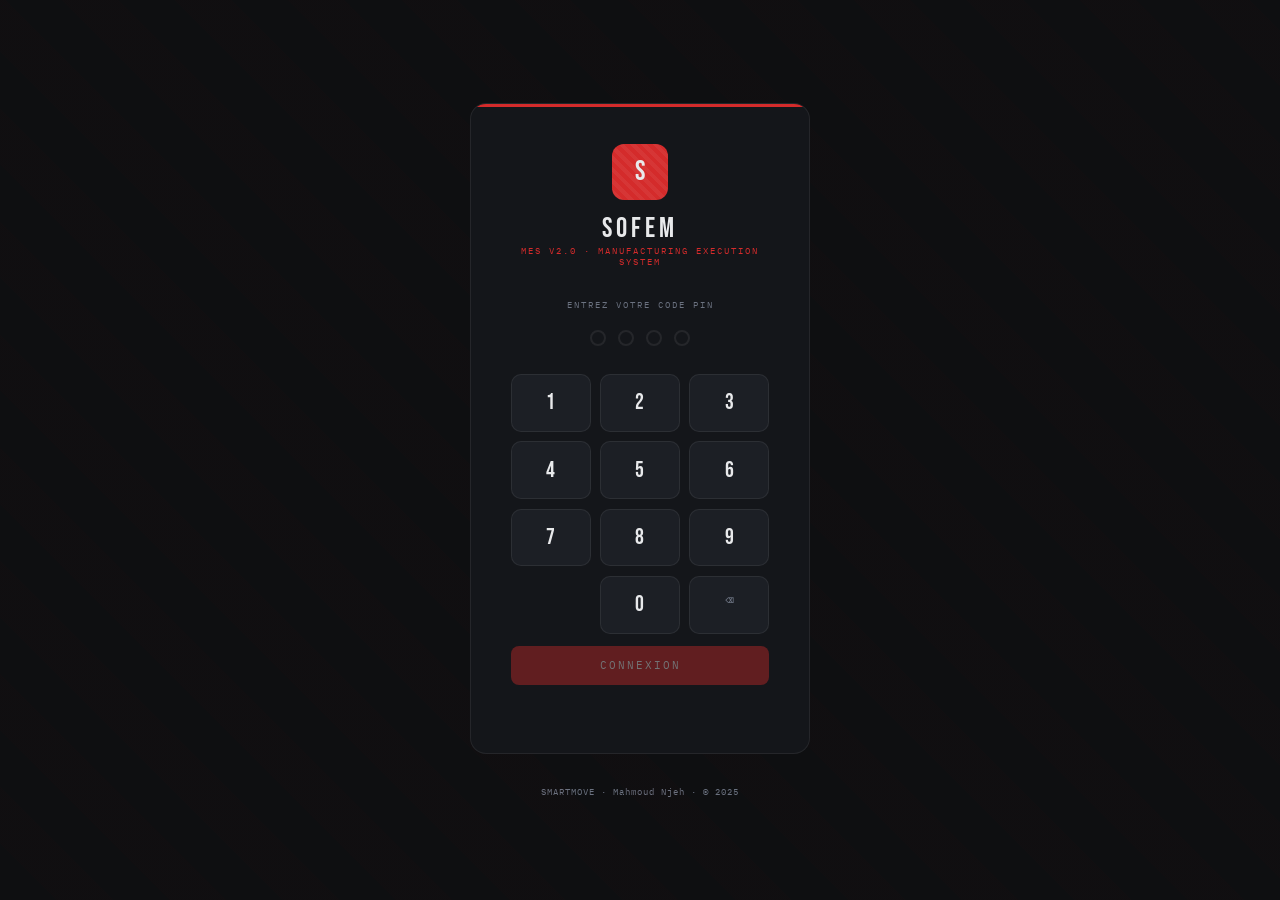
<file: frontend/index.html>
<!DOCTYPE html>
<html lang="fr">
<head>
<meta charset="UTF-8">
<meta name="viewport" content="width=device-width, initial-scale=1.0">
<title>SOFEM MES — Connexion</title>
<link href="https://fonts.googleapis.com/css2?family=Bebas+Neue&family=IBM+Plex+Mono:wght@400;600&family=IBM+Plex+Sans:wght@300;400;500;600&display=swap" rel="stylesheet">
<style>
:root{--red:#D42B2B;--bg:#0E0F11;--bg2:#14161A;--bg3:#1C1F25;--border:rgba(255,255,255,0.07);--text:#E8E9EB;--muted:#6B7280;--green:#22C55E}
*{margin:0;padding:0;box-sizing:border-box}
body{background:var(--bg);color:var(--text);font-family:'IBM Plex Sans',sans-serif;min-height:100vh;display:flex;align-items:center;justify-content:center;flex-direction:column;gap:2rem}
body::before{content:'';position:fixed;inset:0;background:repeating-linear-gradient(45deg,transparent,transparent 40px,rgba(212,43,43,0.015) 40px,rgba(212,43,43,0.015) 80px);pointer-events:none}

.card{background:var(--bg2);border:1px solid var(--border);border-radius:16px;padding:2.5rem;width:340px;position:relative;overflow:hidden}
.card::before{content:'';position:absolute;top:0;left:0;right:0;height:3px;background:var(--red)}

.logo{text-align:center;margin-bottom:2rem}
.logo-icon{width:56px;height:56px;background:var(--red);border-radius:12px;margin:0 auto 0.75rem;display:flex;align-items:center;justify-content:center;font-family:'Bebas Neue',sans-serif;font-size:28px;position:relative;overflow:hidden}
.logo-icon::before{content:'';position:absolute;inset:0;background:repeating-linear-gradient(45deg,transparent,transparent 4px,rgba(255,255,255,0.05) 4px,rgba(255,255,255,0.05) 8px)}
.logo-name{font-family:'Bebas Neue',sans-serif;font-size:28px;letter-spacing:4px}
.logo-sub{font-size:9px;letter-spacing:2px;color:var(--red);font-family:'IBM Plex Mono',monospace;text-transform:uppercase}

.pin-label{font-family:'IBM Plex Mono',monospace;font-size:9px;letter-spacing:2px;color:var(--muted);text-transform:uppercase;text-align:center;margin-bottom:1.25rem}

.pin-dots{display:flex;justify-content:center;gap:0.75rem;margin-bottom:1.75rem}
.pin-dot{width:16px;height:16px;border-radius:50%;border:2px solid var(--border);background:transparent;transition:all .2s}
.pin-dot.filled{background:var(--red);border-color:var(--red);transform:scale(1.1)}

.numpad{display:grid;grid-template-columns:repeat(3,1fr);gap:0.6rem}
.key{background:var(--bg3);border:1px solid var(--border);border-radius:10px;padding:0.9rem;font-family:'Bebas Neue',sans-serif;font-size:22px;color:var(--text);cursor:pointer;text-align:center;transition:all .15s;user-select:none}
.key:hover{background:rgba(212,43,43,0.15);border-color:var(--red);color:#fff}
.key:active{transform:scale(0.94)}
.key.del{font-family:'IBM Plex Mono',monospace;font-size:14px;color:var(--muted)}
.key.del:hover{color:var(--red)}
.key.empty{background:transparent;border:none;cursor:default}
.key.empty:hover{background:transparent;border:none}

.btn-login{width:100%;background:var(--red);color:#fff;border:none;padding:0.8rem;font-family:'IBM Plex Mono',monospace;font-size:11px;letter-spacing:2px;text-transform:uppercase;cursor:pointer;border-radius:8px;margin-top:0.75rem;transition:all .15s;opacity:0.4}
.btn-login.ready{opacity:1}
.btn-login.ready:hover{background:#A01F1F}

.error{text-align:center;color:#F87171;font-family:'IBM Plex Mono',monospace;font-size:10px;letter-spacing:1px;margin-top:0.75rem;min-height:16px;animation:shake .3s ease}
@keyframes shake{0%,100%{transform:translateX(0)}25%{transform:translateX(-6px)}75%{transform:translateX(6px)}}

.footer-txt{font-family:'IBM Plex Mono',monospace;font-size:9px;color:var(--muted);letter-spacing:1px}
</style>
</head>
<body>

<div class="card">
  <div class="logo">
    <div class="logo-icon">S</div>
    <div class="logo-name">SOFEM</div>
    <div class="logo-sub">MES v2.0 · Manufacturing Execution System</div>
  </div>

  <div class="pin-label">Entrez votre code PIN</div>

  <div class="pin-dots" id="pin-dots">
    <div class="pin-dot" id="d0"></div>
    <div class="pin-dot" id="d1"></div>
    <div class="pin-dot" id="d2"></div>
    <div class="pin-dot" id="d3"></div>
  </div>

  <div class="numpad">
    <div class="key" onclick="pressKey('1')">1</div>
    <div class="key" onclick="pressKey('2')">2</div>
    <div class="key" onclick="pressKey('3')">3</div>
    <div class="key" onclick="pressKey('4')">4</div>
    <div class="key" onclick="pressKey('5')">5</div>
    <div class="key" onclick="pressKey('6')">6</div>
    <div class="key" onclick="pressKey('7')">7</div>
    <div class="key" onclick="pressKey('8')">8</div>
    <div class="key" onclick="pressKey('9')">9</div>
    <div class="key empty"></div>
    <div class="key" onclick="pressKey('0')">0</div>
    <div class="key del" onclick="deleteKey()">⌫</div>
  </div>

  <button class="btn-login" id="btn-login" onclick="doLogin()">CONNEXION</button>
  <div class="error" id="error-msg"></div>
</div>

<div class="footer-txt">SMARTMOVE · Mahmoud Njeh · © 2025</div>

<script>
const API = window.location.origin;
let pin = '';

function pressKey(k) {
  if (pin.length >= 4) return;
  pin += k;
  updateDots();
  if (pin.length === 4) {
    document.getElementById('btn-login').classList.add('ready');
    setTimeout(doLogin, 300); // auto-submit on 4 digits
  }
}

function deleteKey() {
  pin = pin.slice(0, -1);
  updateDots();
  document.getElementById('btn-login').classList.remove('ready');
  document.getElementById('error-msg').textContent = '';
}

function updateDots() {
  for (let i = 0; i < 4; i++) {
    const d = document.getElementById(`d${i}`);
    d.classList.toggle('filled', i < pin.length);
  }
}

async function doLogin() {
  if (pin.length !== 4) return;
  const btn = document.getElementById('btn-login');
  const err = document.getElementById('error-msg');
  btn.textContent = '...';
  try {
    const r = await fetch(`${API}/api/auth/login`, {
      method: 'POST',
      headers: {'Content-Type': 'application/json'},
      body: JSON.stringify({pin})
    });
    const data = await r.json();
    if (!r.ok) throw new Error(data.detail || 'PIN incorrect');

    // Save token and user info
    localStorage.setItem('token', data.token);
    localStorage.setItem('role', data.role);
    localStorage.setItem('nom', data.nom);
    localStorage.setItem('prenom', data.prenom);
    localStorage.setItem('operateur_id', data.operateur_id || '');

    // Small delay to ensure localStorage is written before redirect
    await new Promise(r => setTimeout(r, 100));

    // Redirect based on role
    if (data.role === 'ADMIN' || data.role === 'MANAGER') {
      window.location.replace('/admin');
    } else {
      window.location.replace('/operator');
    }
  } catch(e) {
    err.textContent = e.message;
    pin = '';
    updateDots();
    btn.textContent = 'CONNEXION';
    btn.classList.remove('ready');
    // shake animation reset
    err.style.animation = 'none';
    setTimeout(() => err.style.animation = '', 10);
  }
}

// Keyboard support
document.addEventListener('keydown', e => {
  if (e.key >= '0' && e.key <= '9') pressKey(e.key);
  if (e.key === 'Backspace') deleteKey();
  if (e.key === 'Enter' && pin.length === 4) doLogin();
});
</script>
</body>
</html>
</file>
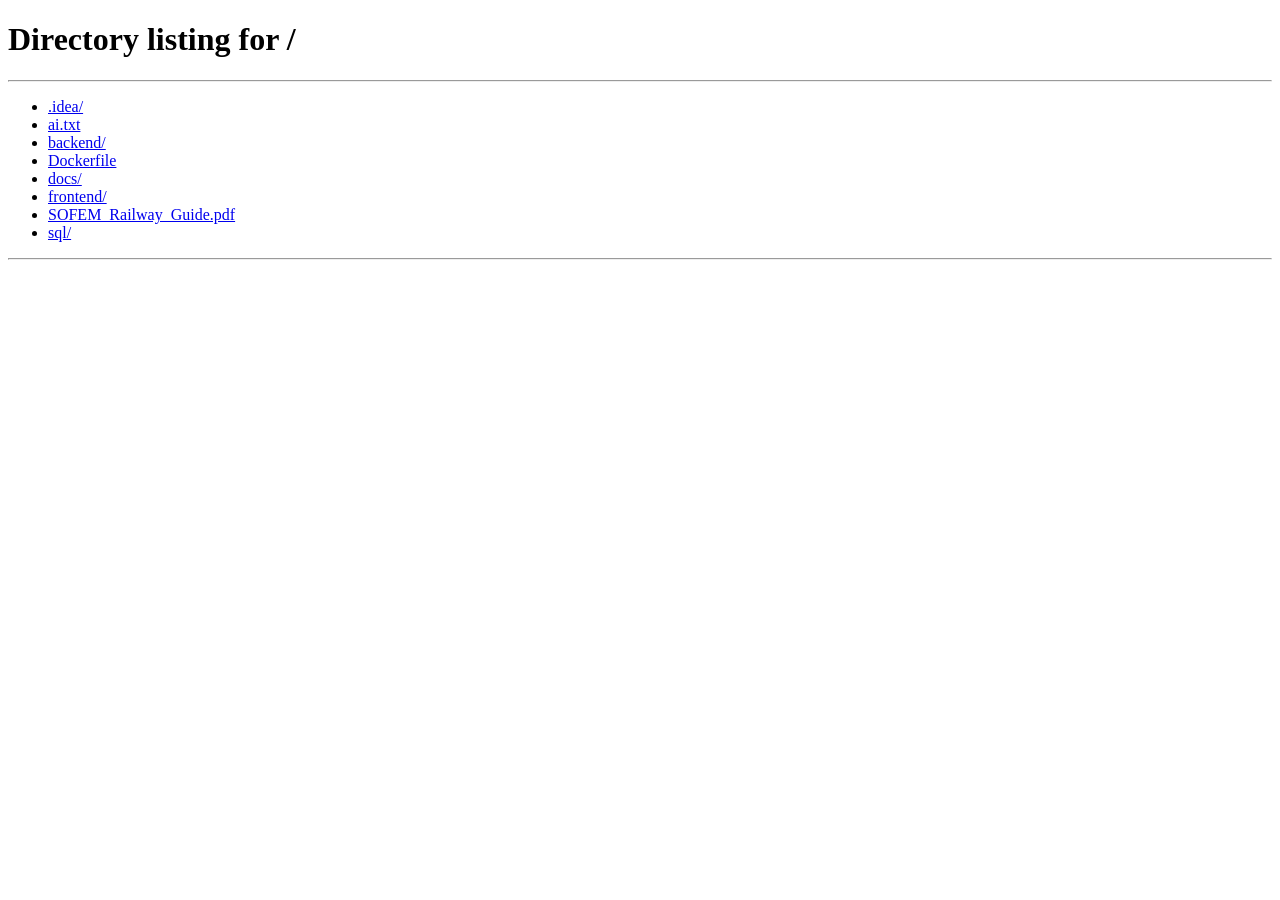
<file: frontend/operator/index.html>
<!DOCTYPE html>
<html lang="fr">
<head>
<meta charset="UTF-8">
<meta name="viewport" content="width=device-width, initial-scale=1.0">
<title>SOFEM MES — Opérateur</title>
<link href="https://fonts.googleapis.com/css2?family=Bebas+Neue&family=IBM+Plex+Mono:wght@400;600&family=IBM+Plex+Sans:wght@300;400;500;600&display=swap" rel="stylesheet">
<style>
:root{--red:#D42B2B;--red-d:#A01F1F;--red-g:rgba(212,43,43,0.15);--bg:#0E0F11;--bg2:#14161A;--bg3:#1C1F25;--border:rgba(255,255,255,0.07);--text:#E8E9EB;--muted:#6B7280;--accent:#F5A623;--green:#22C55E;--blue:#3B82F6}
*{margin:0;padding:0;box-sizing:border-box}
body{background:var(--bg);color:var(--text);font-family:'IBM Plex Sans',sans-serif;min-height:100vh;display:flex;flex-direction:column}
.topbar{background:var(--bg2);border-bottom:1px solid var(--border);padding:0 1.5rem;display:flex;align-items:center;justify-content:space-between;height:56px;position:sticky;top:0;z-index:100}
.brand{display:flex;align-items:center;gap:.75rem}
.brand-logo{background:transparent!important;width:32px;height:32px;background:var(--red);border-radius:6px;display:flex;align-items:center;justify-content:center;font-family:'Bebas Neue',sans-serif;font-size:17px;overflow:hidden;position:relative;flex-shrink:0}
.brand-logo::before{content:'';position:absolute;inset:0;background:repeating-linear-gradient(45deg,transparent,transparent 4px,rgba(255,255,255,0.05) 4px,rgba(255,255,255,0.05) 8px)}
.brand-name{font-family:'Bebas Neue',sans-serif;font-size:18px;letter-spacing:3px}
.op-badge{background:rgba(34,197,94,0.15);border:1px solid var(--green);color:var(--green);font-family:'IBM Plex Mono',monospace;font-size:9px;letter-spacing:1px;padding:3px 8px;border-radius:4px}
.topbar-r{display:flex;align-items:center;gap:1rem}
.user-chip{display:flex;align-items:center;gap:.5rem}
.user-av{width:28px;height:28px;border-radius:50%;background:var(--red-g);border:1px solid var(--red);display:flex;align-items:center;justify-content:center;font-size:10px;font-weight:600;color:var(--red)}
.user-nm{font-family:'IBM Plex Mono',monospace;font-size:10px;color:var(--muted)}
.btn-logout{background:transparent;border:1px solid var(--border);color:var(--muted);font-family:'IBM Plex Mono',monospace;font-size:9px;padding:3px 9px;border-radius:4px;cursor:pointer;transition:all .15s}
.btn-logout:hover{border-color:var(--red);color:var(--red)}
.clock{font-family:'IBM Plex Mono',monospace;font-size:9px;color:var(--muted)}
.main{flex:1;padding:1.5rem;max-width:900px;margin:0 auto;width:100%}
.ph{margin-bottom:1.5rem}
.ph-title{font-family:'Bebas Neue',sans-serif;font-size:28px;letter-spacing:3px}
.ph-title span{color:var(--red)}
.ph-sub{font-size:10px;color:var(--muted);font-family:'IBM Plex Mono',monospace;margin-top:2px}
.kpi-grid{display:grid;grid-template-columns:repeat(4,1fr);gap:.8rem;margin-bottom:1.5rem}
.kpi{background:var(--bg2);border:1px solid var(--border);border-radius:8px;padding:.9rem;position:relative;overflow:hidden;text-align:center}
.kpi::before{content:'';position:absolute;top:0;left:0;right:0;height:2px;background:var(--red)}
.kpi.g::before{background:var(--green)}.kpi.a::before{background:var(--accent)}.kpi.b::before{background:var(--blue)}
.kpi-lbl{font-family:'IBM Plex Mono',monospace;font-size:8px;letter-spacing:1px;color:var(--muted);text-transform:uppercase;margin-bottom:.3rem}
.kpi-val{font-family:'Bebas Neue',sans-serif;font-size:36px;line-height:1;color:#fff}
.kpi-val.r{color:var(--red)}.kpi-val.g{color:var(--green)}.kpi-val.a{color:var(--accent)}.kpi-val.b{color:var(--blue)}
.sec{background:var(--bg2);border:1px solid var(--border);border-radius:8px;margin-bottom:1.25rem}
.sec-h{padding:.8rem 1.25rem;border-bottom:1px solid var(--border);display:flex;align-items:center;justify-content:space-between}
.sec-title{font-family:'IBM Plex Mono',monospace;font-size:10px;letter-spacing:2px;text-transform:uppercase}
.sec-title .ac{color:var(--red)}
/* OF Cards */
.of-cards{display:flex;flex-direction:column;gap:0}
.of-card{padding:1.1rem 1.25rem;border-bottom:1px solid var(--border);transition:background .15s}
.of-card:last-child{border-bottom:none}
.of-card:hover{background:rgba(255,255,255,.02)}
.of-card-top{display:flex;align-items:center;justify-content:space-between;margin-bottom:.75rem;gap:.5rem;flex-wrap:wrap}
.of-num{font-family:'IBM Plex Mono',monospace;font-size:13px;color:var(--red);font-weight:600}
.of-prod{font-size:14px;font-weight:500;flex:1;margin:0 .5rem}
.of-qty{font-family:'IBM Plex Mono',monospace;font-size:10px;color:var(--muted)}
.badge{display:inline-block;padding:2px 6px;border-radius:3px;font-size:8px;font-family:'IBM Plex Mono',monospace;letter-spacing:1px;font-weight:600;text-transform:uppercase}
.b-urgent{background:rgba(212,43,43,.2);color:#F87171}.b-high{background:rgba(245,166,35,.2);color:var(--accent)}.b-normal{background:rgba(59,130,246,.2);color:#60A5FA}.b-low{background:rgba(107,114,128,.2);color:var(--muted)}.b-completed{background:rgba(34,197,94,.15);color:var(--green)}.b-inprogress{background:var(--red-g);color:#F87171}.b-draft{background:rgba(107,114,128,.15);color:var(--muted)}
/* Stage steps */
.stages{display:flex;align-items:center;gap:0;width:100%}
.stage-step{flex:1;position:relative}
.stage-step::after{content:'';position:absolute;right:0;top:50%;transform:translateY(-50%);width:1px;height:60%;background:var(--border)}
.stage-step:last-child::after{display:none}
.stage-btn{width:100%;padding:.6rem .3rem;display:flex;flex-direction:column;align-items:center;gap:3px;border:none;background:transparent;cursor:pointer;transition:background .15s;border-radius:4px}
.stage-btn:hover:not(:disabled){background:rgba(255,255,255,.04)}
.stage-btn:disabled{cursor:default}
.stage-icon{width:32px;height:32px;border-radius:50%;display:flex;align-items:center;justify-content:center;font-size:12px;border:2px solid transparent;margin:0 auto;transition:all .2s}
.stage-icon.done{background:rgba(34,197,94,.15);border-color:var(--green);color:var(--green)}
.stage-icon.active{background:var(--red-g);border-color:var(--red);color:var(--red);animation:ring 1.5s infinite}
.stage-icon.pending{background:var(--bg3);border-color:var(--border);color:var(--muted)}
@keyframes ring{0%,100%{box-shadow:0 0 0 0 rgba(212,43,43,.4)}50%{box-shadow:0 0 0 5px rgba(212,43,43,0)}}
.stage-lbl{font-family:'IBM Plex Mono',monospace;font-size:7px;color:var(--muted);text-align:center;letter-spacing:.5px}
.stage-action{font-size:7px;color:var(--red);font-family:'IBM Plex Mono',monospace;margin-top:1px}
.deadline{display:flex;align-items:center;gap:.5rem;margin-top:.6rem;font-family:'IBM Plex Mono',monospace;font-size:10px;color:var(--muted)}
/* Materials read-only */
.mat-row{display:flex;align-items:center;padding:.65rem 1.25rem;border-bottom:1px solid var(--border);gap:.75rem}
.mat-row:last-child{border-bottom:none}
.bar-w{flex:1;height:3px;background:var(--bg3);border-radius:2px;overflow:hidden;min-width:50px}
.bar-f{height:100%;border-radius:2px}
.bar-f.d{background:var(--red)}.bar-f.w{background:var(--accent)}.bar-f.ok{background:var(--green)}
.loading{display:flex;align-items:center;justify-content:center;padding:2rem;color:var(--muted);font-family:'IBM Plex Mono',monospace;font-size:10px;letter-spacing:2px}
.spin{width:14px;height:14px;border:2px solid var(--border);border-top-color:var(--red);border-radius:50%;animation:spin .7s linear infinite;margin-right:.6rem}
@keyframes spin{to{transform:rotate(360deg)}}
.empty{text-align:center;padding:2rem;color:var(--muted);font-family:'IBM Plex Mono',monospace;font-size:10px}
.toast{position:fixed;bottom:1.5rem;right:1.5rem;background:var(--bg2);border:1px solid var(--border);border-radius:6px;padding:.6rem 1rem;font-family:'IBM Plex Mono',monospace;font-size:10px;letter-spacing:1px;z-index:9999;transform:translateY(16px);opacity:0;transition:all .25s}
.toast.show{transform:translateY(0);opacity:1}
.toast.ok{border-color:var(--green);color:var(--green)}.toast.err{border-color:var(--red);color:#F87171}
.footer{background:var(--bg2);border-top:1px solid var(--border);padding:.5rem 1.5rem;font-family:'IBM Plex Mono',monospace;font-size:8px;color:var(--muted);text-align:center}
.tabs{display:flex;gap:0;border-bottom:1px solid var(--border)}
.tab{padding:.65rem 1.25rem;font-family:'IBM Plex Mono',monospace;font-size:9px;letter-spacing:1px;text-transform:uppercase;color:var(--muted);cursor:pointer;border-bottom:2px solid transparent;transition:all .15s}
.tab:hover{color:var(--text)}
.tab.active{color:#fff;border-bottom-color:var(--red)}
.tab-content{display:none}.tab-content.active{display:block}
@media(max-width:600px){.kpi-grid{grid-template-columns:repeat(2,1fr)}.stages{flex-wrap:nowrap;overflow-x:auto}.main{padding:1rem}}
</style>
</head>
<body>

<header class="topbar">
  <div class="brand">
    <div class="brand-logo"><img src="[data-uri]" style="width:28px;height:28px;object-fit:contain;" alt="SOFEM"></div>
    <div class="brand-name">SOFEM</div>
    <span class="op-badge">OPÉRATEUR</span>
  </div>
  <div class="topbar-r">
    <div class="user-chip">
      <div class="user-av" id="user-av">—</div>
      <div class="user-nm" id="user-nm">—</div>
    </div>
    <div class="clock" id="clock">—</div>
    <button class="btn-logout" onclick="logout()">QUITTER</button>
  </div>
</header>

<main class="main">
  <div class="ph">
    <div class="ph-title">MES <span>TÂCHES</span></div>
    <div class="ph-sub" id="op-sub">// CHARGEMENT...</div>
  </div>

  <!-- KPIs -->
  <div class="kpi-grid">
    <div class="kpi"><div class="kpi-lbl">OFs Actifs</div><div class="kpi-val r" id="k-actifs">—</div></div>
    <div class="kpi g"><div class="kpi-lbl">Terminés</div><div class="kpi-val g" id="k-done">—</div></div>
    <div class="kpi a"><div class="kpi-lbl">Étapes en cours</div><div class="kpi-val a" id="k-etapes">—</div></div>
    <div class="kpi b"><div class="kpi-lbl">Performance</div><div class="kpi-val b" id="k-perf">—</div></div>
  </div>

  <!-- OFs Tabs -->
  <div class="sec">
    <div class="tabs">
      <div class="tab active" onclick="switchTab(this,'tab-active')">EN COURS</div>
      <div class="tab" onclick="switchTab(this,'tab-all')">TOUS MES OFs</div>
      <div class="tab" onclick="switchTab(this,'tab-stock')">STOCK</div>
      <div class="tab" onclick="switchTab(this,'tab-da');loadMyDA()">📝 DEMANDES ACHAT</div>
    </div>

    <!-- Active OFs -->
    <div class="tab-content active" id="tab-active">
      <div class="of-cards" id="active-ofs">
        <div class="loading"><div class="spin"></div>CHARGEMENT...</div>
      </div>
    </div>

    <!-- All OFs -->
    <div class="tab-content" id="tab-all">
      <div class="of-cards" id="all-ofs">
        <div class="loading"><div class="spin"></div>CHARGEMENT...</div>
      </div>
    </div>

    <!-- Stock (read only) -->
    <div class="tab-content" id="tab-stock">
      <div id="stock-list">
        <div class="loading"><div class="spin"></div>CHARGEMENT...</div>
      </div>
    </div>

    <!-- Demandes Achat -->
    <div class="tab-content" id="tab-da">
      <div style="padding:1rem 1.25rem;border-bottom:1px solid var(--border);display:flex;justify-content:space-between;align-items:center">
        <div style="font-family:'IBM Plex Mono',monospace;font-size:10px;color:var(--muted)">MES DEMANDES D'ACHAT</div>
        <button class="btn btn-sm" onclick="showDAForm()">+ Nouvelle Demande</button>
      </div>
      <div id="da-form" style="display:none;padding:1rem 1.25rem;border-bottom:1px solid var(--border);background:var(--bg3)">
        <div style="display:grid;grid-template-columns:2fr 1fr 1fr;gap:.5rem;margin-bottom:.5rem">
          <input type="text" id="op-da-desc" placeholder="Description du besoin *"
            style="background:var(--bg2);border:1px solid var(--border);border-radius:4px;padding:.5rem;color:var(--text);font-size:12px;outline:none">
          <input type="number" id="op-da-qte" value="1" min="0.01" step="0.01"
            style="background:var(--bg2);border:1px solid var(--border);border-radius:4px;padding:.5rem;color:var(--text);font-size:12px;outline:none">
          <input type="text" id="op-da-unite" value="pcs"
            style="background:var(--bg2);border:1px solid var(--border);border-radius:4px;padding:.5rem;color:var(--text);font-size:12px;outline:none">
        </div>
        <div style="display:flex;gap:.5rem">
          <select id="op-da-urgence" style="background:var(--bg2);border:1px solid var(--border);border-radius:4px;padding:.5rem;color:var(--text);font-size:12px;flex:1">
            <option value="NORMAL">Normal</option><option value="URGENT">URGENT</option>
          </select>
          <button class="btn btn-sm" onclick="submitDA()">Envoyer</button>
          <button class="btn btn-ghost btn-sm" onclick="$('da-form').style.display='none'">Annuler</button>
        </div>
      </div>
      <div id="op-da-list"><div class="loading"><div class="spin"></div>CHARGEMENT...</div></div>
    </div>
  </div>
</main>

<footer class="footer">SOFEM MES v3.0 · SMARTMOVE · © 2025</footer>
<div class="toast" id="toast"></div>

<script>
'use strict';
const API        = window.location.origin;
const token      = localStorage.getItem('token');
const nom        = localStorage.getItem('nom');
const prenom     = localStorage.getItem('prenom');
const operateur_id = parseInt(localStorage.getItem('operateur_id') || '0');

if (!token) window.location.href = '/';

const $ = id => document.getElementById(id);
const toast = (msg, type='ok') => {
  const t=$('toast'); t.textContent=msg; t.className=`toast ${type} show`;
  setTimeout(()=>t.classList.remove('show'), 3000);
};

const STAGES = ['AutoCAD','Découpage','Pliage','Soudage','Ponçage'];

async function api(path, opts={}) {
  const currentToken = localStorage.getItem('token');
  if (!currentToken) { logout(); return null; }
  const r = await fetch(API+path, {
    headers: {'Content-Type':'application/json','Authorization':`Bearer ${currentToken}`},
    ...opts
  });
  const data = await r.json();
  if (r.status === 401) { logout(); return null; }
  if (!r.ok) throw new Error(data.detail || JSON.stringify(data));
  return data;
}

// Init
const initials = (prenom[0]||'') + (nom[0]||'');
$('user-av').textContent = initials;
$('user-nm').textContent = `${prenom} ${nom}`;
$('op-sub').textContent  = `// OPÉRATEUR · ${prenom.toUpperCase()} ${nom.toUpperCase()}`;

function tick(){ $('clock').textContent = new Date().toLocaleString('fr-FR',{hour:'2-digit',minute:'2-digit',second:'2-digit'}); }
tick(); setInterval(tick, 1000);

function logout(){ localStorage.clear(); window.location.href='/'; }

function pBadge(p){const m={URGENT:'b-urgent',HIGH:'b-high',NORMAL:'b-normal',LOW:'b-low'};const l={URGENT:'URGENT',HIGH:'HAUTE',NORMAL:'NORMAL',LOW:'BASSE'};return`<span class="badge ${m[p]||'b-normal'}">${l[p]||p}`;}
function sBadge(s){const m={IN_PROGRESS:'b-inprogress',COMPLETED:'b-completed',DRAFT:'b-draft',APPROVED:'b-approved'};const l={IN_PROGRESS:'En Cours',COMPLETED:'Terminé',DRAFT:'Brouillon',APPROVED:'Approuvé'};return`<span class="badge ${m[s]||'b-draft'}">${l[s]||s}</span>`;}

function renderOFCard(of, showActions=true) {
  const deadline = of.date_echeance;
  const diff = deadline ? (new Date(deadline) - new Date()) / 86400000 : 99;
  const dc = diff < 0 ? 'color:var(--red)' : diff < 3 ? 'color:var(--accent)' : 'color:var(--muted)';

  const stages = STAGES.map(s => {
    const e = (of.etapes||[]).find(x => x.etape === s);
    const st = e ? e.statut : 'PENDING';
    const cls = st==='COMPLETED' ? 'done' : st==='IN_PROGRESS' ? 'active' : 'pending';
    const icon = st==='COMPLETED' ? '✓' : st==='IN_PROGRESS' ? '⬛' : '○';
    const canAdvance = showActions && (st==='PENDING'||st==='IN_PROGRESS') && of.statut!=='COMPLETED';
    const nextSt = {PENDING:'IN_PROGRESS',IN_PROGRESS:'COMPLETED'}[st];
    const actionLbl = st==='PENDING' ? 'DÉMARRER' : st==='IN_PROGRESS' ? 'TERMINER' : '';

    return `<div class="stage-step">
      <button class="stage-btn" ${!canAdvance?'disabled':''} onclick="${canAdvance?`advEtape(${of.id},'${s}','${st}')`:''}" title="${s}">
        <div class="stage-icon ${cls}">${icon}</div>
        <div class="stage-lbl">${s}</div>
        ${canAdvance&&actionLbl?`<div class="stage-action">${actionLbl}</div>`:''}
      </button>
    </div>`;
  }).join('');

  return `<div class="of-card">
    <div class="of-card-top">
      <span class="of-num">${of.numero}</span>
      <span class="of-prod">${of.produit_nom}</span>
      <span class="of-qty">Qté: ${of.quantite}</span>
      ${pBadge(of.priorite)}
      ${sBadge(of.statut)}
    </div>
    <div class="stages">${stages}</div>
    <div class="deadline">
      <span>Atelier: ${of.atelier||'—'}</span>
      <span>·</span>
      <span style="${dc}">Échéance: ${deadline||'—'}</span>
    </div>
  </div>`;
}

async function loadData() {
  try {
    // Dashboard stats
    const dash = await api(`/api/dashboard/operator/${operateur_id}`);
    if(dash) {
      $('k-actifs').textContent  = dash.mes_ofs_actifs;
      $('k-done').textContent    = dash.ofs_termines;
      $('k-etapes').textContent  = dash.etapes_en_cours;
      $('k-perf').textContent    = dash.performance + '%';
    }

    // All OFs assigned to me (backend already filters by operateur_id from token)
    const allOFs = await api('/api/of');
    if (!allOFs) return;

    // Active = IN_PROGRESS + APPROVED (ready to start)
    const active = allOFs.filter(o => ['IN_PROGRESS','APPROVED'].includes(o.statut));
    $('active-ofs').innerHTML = active.length === 0
      ? '<div class="empty">✓ Aucun ordre en cours ou approuvé</div>'
      : active.map(of => renderOFCard(of, true)).join('');

    // All my OFs (all statuses)
    $('all-ofs').innerHTML = allOFs.length === 0
      ? '<div class="empty">Aucun ordre assigné</div>'
      : allOFs.map(of => renderOFCard(of, ['IN_PROGRESS','APPROVED'].includes(of.statut))).join('');

    // Stock (read only)
    const mats = await api('/api/materiaux');
    if (!mats) return;
    $('stock-list').innerHTML = mats.length === 0
      ? '<div class="empty">Aucun matériau</div>'
      : mats.map(m => {
          const pct = Math.min(100, Math.round(m.pct_stock||0));
          const cls = pct < 50 ? 'd' : pct < 90 ? 'w' : 'ok';
          return `<div class="mat-row">
            <div style="flex:1">
              <div style="font-size:12px;font-weight:500">${m.nom}</div>
              <div style="font-size:9px;font-family:'IBM Plex Mono',monospace;color:var(--muted)">${m.code} · ${m.stock_actuel} / ${m.stock_minimum} ${m.unite}</div>
            </div>
            <div class="bar-w"><div class="bar-f ${cls}" style="width:${pct}%"></div></div>
            <div style="font-family:'IBM Plex Mono',monospace;font-size:9px;width:30px;text-align:right;color:var(--${cls==='d'?'red':cls==='w'?'accent':'green'})">${pct<100?pct+'%':'OK'}</div>
          </div>`;
        }).join('');

  } catch(e) { toast('Erreur: '+e.message, 'err'); }
}

async function advEtape(ofId, etape, current) {
  const next = {PENDING:'IN_PROGRESS', IN_PROGRESS:'COMPLETED'}[current];
  if (!next) return;
  try {
    await api(`/api/of/${ofId}/etape/${encodeURIComponent(etape)}`, {
      method: 'PUT',
      body: JSON.stringify({statut: next, operateur_id: operateur_id || null})
    });
    toast(`${etape} → ${next} ✓`);
    loadData();
  } catch(e) { toast(e.message, 'err'); }
}

function switchTab(btn, tabId) {
  document.querySelectorAll('.tab').forEach(t => t.classList.remove('active'));
  document.querySelectorAll('.tab-content').forEach(t => t.classList.remove('active'));
  btn.classList.add('active');
  $(tabId).classList.add('active');
}

loadData();
// Auto-refresh every 3 seconds
setInterval(loadData, 3000);

// ── DEMANDES ACHAT (Operator) ─────────────────────────────
function showDAForm(){ $('da-form').style.display='block'; }

async function loadMyDA(){
  try{
    const das = await api('/api/achats/da');
    if(!das){$('op-da-list').innerHTML='<div class="empty">Erreur chargement</div>';return;}
    const myDas = das.filter(d => d.demandeur_id === operateur_id || true); // show all for now
    $('op-da-list').innerHTML = myDas.length===0
      ? '<div class="empty">Aucune demande d\'achat</div>'
      : myDas.map(da=>{
          const sc = da.statut==='APPROVED'?'color:var(--green)':da.statut==='REJECTED'?'color:var(--red)':da.statut==='ORDERED'?'color:var(--blue)':'color:var(--muted)';
          return `<div style="padding:.8rem 1.25rem;border-bottom:1px solid var(--border);display:flex;align-items:center;gap:.75rem">
            <div style="flex:1">
              <div style="font-size:12px;font-weight:500">${da.description}</div>
              <div style="font-size:9px;font-family:'IBM Plex Mono',monospace;color:var(--muted)">${da.da_numero} · ${da.quantite} ${da.unite} · ${da.urgence}</div>
            </div>
            <span style="font-family:'IBM Plex Mono',monospace;font-size:10px;font-weight:600;${sc}">${da.statut}</span>
          </div>`;
        }).join('');
  }catch(e){ $('op-da-list').innerHTML=`<div class="empty">Erreur: ${e.message}</div>`; }
}

async function submitDA(){
  const desc=$('op-da-desc').value;
  if(!desc){toast('Description requise','err');return;}
  try{
    await api('/api/achats/da',{method:'POST',body:JSON.stringify({
      description:desc,
      quantite:parseFloat($('op-da-qte').value||1),
      unite:$('op-da-unite').value||'pcs',
      urgence:$('op-da-urgence').value,
      demandeur_id:operateur_id||null
    })});
    toast('Demande envoyée au manager ✓');
    $('da-form').style.display='none';
    $('op-da-desc').value='';
    loadMyDA();
  }catch(e){toast(e.message,'err');}
}
</script>
</body>
</html>
</file>
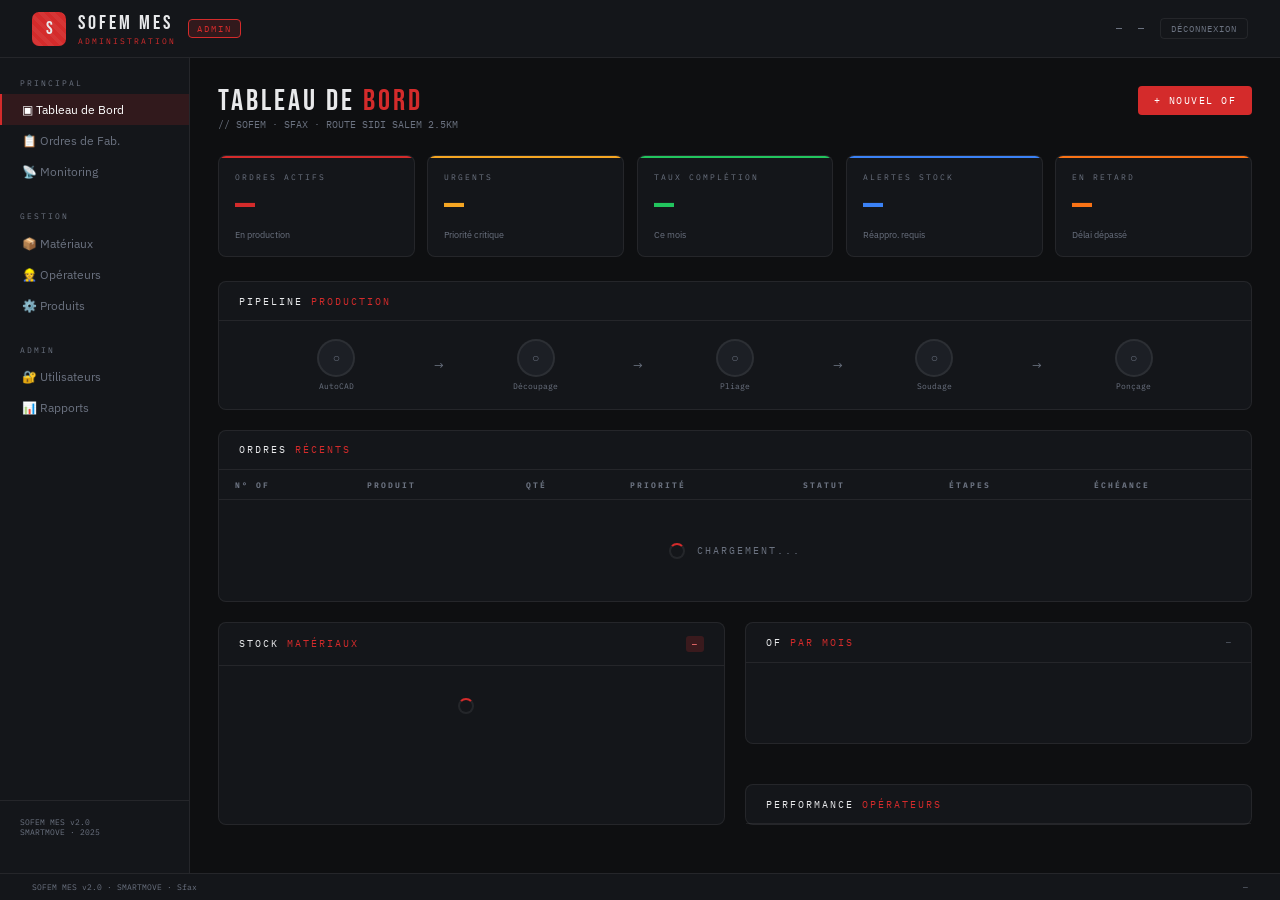
<file: frontend/admin/admin_index.html>
<!DOCTYPE html>
<html lang="fr">
<head>
<meta charset="UTF-8">
<meta name="viewport" content="width=device-width, initial-scale=1.0">
<title>SOFEM MES — Admin</title>
<link href="https://fonts.googleapis.com/css2?family=Bebas+Neue&family=IBM+Plex+Mono:wght@400;600&family=IBM+Plex+Sans:wght@300;400;500;600&display=swap" rel="stylesheet">
<style>
:root{--red:#D42B2B;--red-d:#A01F1F;--red-g:rgba(212,43,43,0.15);--bg:#0E0F11;--bg2:#14161A;--bg3:#1C1F25;--border:rgba(255,255,255,0.07);--text:#E8E9EB;--muted:#6B7280;--accent:#F5A623;--green:#22C55E;--blue:#3B82F6}
*{margin:0;padding:0;box-sizing:border-box}
body{background:var(--bg);color:var(--text);font-family:'IBM Plex Sans',sans-serif;min-height:100vh;display:flex;flex-direction:column}
.topbar{background:var(--bg2);border-bottom:1px solid var(--border);padding:0 2rem;display:flex;align-items:center;justify-content:space-between;height:58px;position:sticky;top:0;z-index:200}
.brand{display:flex;align-items:center;gap:.75rem}
.brand-logo{width:34px;height:34px;background:var(--red);border-radius:7px;display:flex;align-items:center;justify-content:center;font-family:'Bebas Neue',sans-serif;font-size:18px;overflow:hidden;position:relative;flex-shrink:0}
.brand-logo::before{content:'';position:absolute;inset:0;background:repeating-linear-gradient(45deg,transparent,transparent 4px,rgba(255,255,255,0.05) 4px,rgba(255,255,255,0.05) 8px)}
.brand-name{font-family:'Bebas Neue',sans-serif;font-size:20px;letter-spacing:3px}
.brand-sub{font-size:8px;letter-spacing:2px;color:var(--red);font-family:'IBM Plex Mono',monospace;text-transform:uppercase;margin-top:1px}
.role-badge{background:var(--red-g);border:1px solid var(--red);color:var(--red);font-family:'IBM Plex Mono',monospace;font-size:9px;letter-spacing:2px;padding:3px 8px;border-radius:4px;text-transform:uppercase}
.topbar-r{display:flex;align-items:center;gap:1rem}
.user-info{font-family:'IBM Plex Mono',monospace;font-size:10px;color:var(--muted)}
.btn-logout{background:transparent;border:1px solid var(--border);color:var(--muted);font-family:'IBM Plex Mono',monospace;font-size:9px;letter-spacing:1px;padding:4px 10px;border-radius:4px;cursor:pointer;text-transform:uppercase;transition:all .15s}
.btn-logout:hover{border-color:var(--red);color:var(--red)}
.clock{font-family:'IBM Plex Mono',monospace;font-size:10px;color:var(--muted)}
.layout{display:flex;flex:1}
.sidebar{width:190px;background:var(--bg2);border-right:1px solid var(--border);padding:1.25rem 0;flex-shrink:0;display:flex;flex-direction:column}
.nav-group{margin-bottom:1.5rem}
.nav-lbl{font-family:'IBM Plex Mono',monospace;font-size:8px;letter-spacing:2px;color:var(--muted);text-transform:uppercase;padding:0 1.25rem;margin-bottom:.4rem}
.nav-item{display:flex;align-items:center;gap:8px;padding:.5rem 1.25rem;cursor:pointer;font-size:12px;color:var(--muted);border-left:2px solid transparent;transition:all .15s}
.nav-item:hover{color:var(--text);background:rgba(255,255,255,.02)}
.nav-item.active{color:#fff;background:var(--red-g);border-left-color:var(--red)}
.sidebar-footer{margin-top:auto;padding:1rem 1.25rem;border-top:1px solid var(--border);font-family:'IBM Plex Mono',monospace;font-size:8px;color:var(--muted)}
.main{flex:1;padding:1.75rem;overflow-y:auto}
.page{display:none}.page.active{display:block;animation:fadeUp .2s ease}
@keyframes fadeUp{from{opacity:0;transform:translateY(6px)}to{opacity:1;transform:translateY(0)}}
.ph{display:flex;align-items:flex-start;justify-content:space-between;margin-bottom:1.5rem;gap:1rem}
.ph-title{font-family:'Bebas Neue',sans-serif;font-size:30px;letter-spacing:3px;line-height:1}
.ph-title span{color:var(--red)}
.ph-sub{font-size:10px;color:var(--muted);margin-top:2px;font-family:'IBM Plex Mono',monospace}
.ph-actions{display:flex;gap:.5rem;flex-shrink:0}
.btn{background:var(--red);color:#fff;border:none;padding:.5rem 1rem;font-family:'IBM Plex Mono',monospace;font-size:10px;letter-spacing:1.5px;text-transform:uppercase;cursor:pointer;border-radius:4px;transition:background .15s;white-space:nowrap}
.btn:hover{background:var(--red-d)}
.btn-ghost{background:transparent;border:1px solid var(--border);color:var(--muted)}
.btn-ghost:hover{border-color:var(--red);color:#fff;background:var(--red-g)}
.btn-green{background:#15803d}.btn-green:hover{background:#166534}
.btn-sm{padding:.28rem .65rem;font-size:9px}
.kpi-grid{display:grid;grid-template-columns:repeat(5,1fr);gap:.8rem;margin-bottom:1.5rem}
.kpi{background:var(--bg2);border:1px solid var(--border);border-radius:8px;padding:1rem;position:relative;overflow:hidden}
.kpi::before{content:'';position:absolute;top:0;left:0;right:0;height:2px;background:var(--red)}
.kpi.g::before{background:var(--green)}.kpi.a::before{background:var(--accent)}.kpi.b::before{background:var(--blue)}.kpi.o::before{background:#F97316}
.kpi-lbl{font-family:'IBM Plex Mono',monospace;font-size:8px;letter-spacing:2px;color:var(--muted);text-transform:uppercase;margin-bottom:.3rem}
.kpi-val{font-family:'Bebas Neue',sans-serif;font-size:40px;line-height:1;color:#fff}
.kpi-val.r{color:var(--red)}.kpi-val.g{color:var(--green)}.kpi-val.a{color:var(--accent)}.kpi-val.b{color:var(--blue)}.kpi-val.o{color:#F97316}
.kpi-det{font-size:9px;color:var(--muted);margin-top:2px}
.sec{background:var(--bg2);border:1px solid var(--border);border-radius:8px;margin-bottom:1.25rem}
.sec-h{padding:.8rem 1.25rem;border-bottom:1px solid var(--border);display:flex;align-items:center;justify-content:space-between}
.sec-title{font-family:'IBM Plex Mono',monospace;font-size:10px;letter-spacing:2px;text-transform:uppercase}
.sec-title .ac{color:var(--red)}
.pipeline{display:flex;align-items:center;padding:1.1rem}
.stage{flex:1;text-align:center;position:relative}
.stage::after{content:'→';position:absolute;right:-8px;top:36%;color:var(--muted);font-size:12px}
.stage:last-child::after{display:none}
.sb{width:38px;height:38px;border-radius:50%;margin:0 auto 4px;display:flex;align-items:center;justify-content:center;font-size:12px;border:2px solid transparent}
.sb.done{background:rgba(34,197,94,.15);border-color:var(--green);color:var(--green)}
.sb.active{background:var(--red-g);border-color:var(--red);color:var(--red);animation:ring 1.5s infinite}
.sb.pending{background:var(--bg3);border-color:var(--border);color:var(--muted)}
@keyframes ring{0%,100%{box-shadow:0 0 0 0 rgba(212,43,43,.4)}50%{box-shadow:0 0 0 5px rgba(212,43,43,0)}}
.stage-name{font-size:8px;font-family:'IBM Plex Mono',monospace;color:var(--muted)}
.tw{overflow-x:auto}
table{width:100%;border-collapse:collapse;font-size:12px}
thead th{padding:.6rem 1rem;text-align:left;font-family:'IBM Plex Mono',monospace;font-size:8px;letter-spacing:2px;text-transform:uppercase;color:var(--muted);border-bottom:1px solid var(--border);white-space:nowrap}
tbody tr{border-bottom:1px solid var(--border);transition:background .1s}
tbody tr:hover{background:rgba(255,255,255,.02)}
tbody tr:last-child{border-bottom:none}
td{padding:.65rem 1rem;vertical-align:middle}
.of-num{font-family:'IBM Plex Mono',monospace;font-size:10px;color:var(--red)}
.badge{display:inline-block;padding:2px 6px;border-radius:3px;font-size:8px;font-family:'IBM Plex Mono',monospace;letter-spacing:1px;font-weight:600;text-transform:uppercase;white-space:nowrap}
.b-urgent{background:rgba(212,43,43,.2);color:#F87171}
.b-high{background:rgba(245,166,35,.2);color:var(--accent)}
.b-normal{background:rgba(59,130,246,.2);color:#60A5FA}
.b-low{background:rgba(107,114,128,.2);color:var(--muted)}
.b-completed{background:rgba(34,197,94,.15);color:var(--green)}
.b-inprogress{background:var(--red-g);color:#F87171}
.b-draft{background:rgba(107,114,128,.15);color:var(--muted)}
.b-approved{background:rgba(59,130,246,.15);color:#93C5FD}
.b-admin{background:rgba(212,43,43,.2);color:#F87171}
.b-manager{background:rgba(59,130,246,.2);color:#60A5FA}
.b-operator{background:rgba(34,197,94,.15);color:var(--green)}
.sdots{display:flex;gap:3px;align-items:center}
.sd{width:8px;height:8px;border-radius:2px}
.sd.done{background:var(--green)}.sd.in_progress{background:var(--red);animation:blink 1s infinite}.sd.pending{background:var(--bg3);border:1px solid var(--border)}
@keyframes blink{0%,100%{opacity:1}50%{opacity:.35}}
.fbar{display:flex;gap:.4rem;padding:.6rem 1.25rem;border-bottom:1px solid var(--border);flex-wrap:wrap}
.fbtn{font-family:'IBM Plex Mono',monospace;font-size:8px;letter-spacing:1px;text-transform:uppercase;padding:3px 8px;border-radius:3px;border:1px solid var(--border);background:transparent;color:var(--muted);cursor:pointer;transition:all .15s}
.fbtn:hover,.fbtn.active{border-color:var(--red);color:#fff;background:var(--red-g)}
.grid2{display:grid;grid-template-columns:1fr 1fr;gap:1.25rem}
.mat-item{display:flex;align-items:center;padding:.7rem 1.25rem;border-bottom:1px solid var(--border);gap:.75rem}
.mat-item:last-child{border-bottom:none}
.mat-name{font-size:12px;font-weight:500}
.mat-ref{font-size:8px;font-family:'IBM Plex Mono',monospace;color:var(--muted);margin-top:1px}
.bar-w{flex:1;height:4px;background:var(--bg3);border-radius:2px;overflow:hidden;min-width:50px}
.bar-f{height:100%;border-radius:2px;transition:width .6s}
.bar-f.d{background:var(--red)}.bar-f.w{background:var(--accent)}.bar-f.ok{background:var(--green)}
.bar-pct{font-family:'IBM Plex Mono',monospace;font-size:9px;width:34px;text-align:right;flex-shrink:0}
.bar-pct.d{color:var(--red)}.bar-pct.w{color:var(--accent)}.bar-pct.ok{color:var(--green)}
.op-item{display:flex;align-items:center;gap:.75rem;padding:.75rem 1.25rem;border-bottom:1px solid var(--border)}
.op-item:last-child{border-bottom:none}
.op-av{width:32px;height:32px;border-radius:50%;background:var(--red-g);border:1px solid var(--red);display:flex;align-items:center;justify-content:center;font-size:11px;font-weight:600;color:var(--red);flex-shrink:0}
.op-score{font-family:'Bebas Neue',sans-serif;font-size:22px;margin-left:auto}
.chart{display:flex;align-items:flex-end;gap:3px;padding:1rem 1.25rem;height:80px}
.bc{flex:1;display:flex;flex-direction:column;align-items:center;gap:3px;height:100%;justify-content:flex-end}
.bf{width:100%;border-radius:2px 2px 0 0;background:var(--red);opacity:.55;transition:height .8s}
.bf.cur{opacity:1}
.bl{font-family:'IBM Plex Mono',monospace;font-size:7px;color:var(--muted)}
.ms{display:inline-flex;align-items:center;gap:3px;padding:2px 6px;border-radius:3px;font-size:8px;font-family:'IBM Plex Mono',monospace;cursor:pointer;transition:all .15s}
.ms.done{background:rgba(34,197,94,.15);color:var(--green)}
.ms.in_progress{background:var(--red-g);color:var(--red);animation:blink 1s infinite}
.ms.pending{background:var(--bg3);color:var(--muted);border:1px solid var(--border)}
.ms:hover{filter:brightness(1.3)}
.overlay{display:none;position:fixed;inset:0;background:rgba(0,0,0,.8);z-index:1000;align-items:center;justify-content:center;padding:1rem}
.overlay.open{display:flex}
.modal{background:var(--bg2);border:1px solid var(--border);border-radius:10px;width:440px;max-width:100%;max-height:90vh;overflow-y:auto}
.modal-h{padding:1rem 1.25rem;border-bottom:1px solid var(--border);display:flex;align-items:center;justify-content:space-between}
.modal-title{font-family:'Bebas Neue',sans-serif;font-size:18px;letter-spacing:2px}
.modal-b{padding:1.25rem;display:flex;flex-direction:column;gap:.8rem}
.modal-f{padding:.8rem 1.25rem;border-top:1px solid var(--border);display:flex;gap:.5rem;justify-content:flex-end}
.x{background:none;border:none;color:var(--muted);font-size:16px;cursor:pointer}.x:hover{color:#fff}
.fg{display:flex;flex-direction:column;gap:4px}
.fg label{font-family:'IBM Plex Mono',monospace;font-size:8px;letter-spacing:1px;text-transform:uppercase;color:var(--muted)}
.fg input,.fg select,.fg textarea{background:var(--bg3);border:1px solid var(--border);border-radius:4px;padding:.5rem .7rem;color:var(--text);font-family:'IBM Plex Sans',sans-serif;font-size:12px;outline:none;transition:border-color .15s;width:100%}
.fg input:focus,.fg select:focus,.fg textarea:focus{border-color:var(--red)}
.fg select option{background:var(--bg3)}
.row2{display:grid;grid-template-columns:1fr 1fr;gap:.75rem}
.loading{display:flex;align-items:center;justify-content:center;padding:2rem;color:var(--muted);font-family:'IBM Plex Mono',monospace;font-size:10px;letter-spacing:2px}
.spin{width:16px;height:16px;border:2px solid var(--border);border-top-color:var(--red);border-radius:50%;animation:spin .7s linear infinite;margin-right:.75rem}
@keyframes spin{to{transform:rotate(360deg)}}
.empty{text-align:center;padding:2rem;color:var(--muted);font-family:'IBM Plex Mono',monospace;font-size:10px}
.toast{position:fixed;bottom:1.5rem;right:1.5rem;background:var(--bg2);border:1px solid var(--border);border-radius:6px;padding:.6rem 1rem;font-family:'IBM Plex Mono',monospace;font-size:10px;letter-spacing:1px;z-index:9999;transform:translateY(16px);opacity:0;transition:all .25s;max-width:280px}
.toast.show{transform:translateY(0);opacity:1}
.toast.ok{border-color:var(--green);color:var(--green)}
.toast.err{border-color:var(--red);color:#F87171}
.footer{background:var(--bg2);border-top:1px solid var(--border);padding:.5rem 2rem;display:flex;align-items:center;justify-content:space-between;font-family:'IBM Plex Mono',monospace;font-size:8px;color:var(--muted)}
@media(max-width:1100px){.kpi-grid{grid-template-columns:repeat(3,1fr)}}
@media(max-width:900px){.grid2{grid-template-columns:1fr}.sidebar{width:160px}}
@media(max-width:640px){.sidebar{display:none}.kpi-grid{grid-template-columns:repeat(2,1fr)}.main{padding:1rem}}
</style>
</head>
<body>

<header class="topbar">
  <div class="brand">
    <div class="brand-logo">S</div>
    <div><div class="brand-name">SOFEM MES</div><div class="brand-sub">Administration</div></div>
    <span class="role-badge" id="role-badge">ADMIN</span>
  </div>
  <div class="topbar-r">
    <div class="user-info" id="user-info">—</div>
    <div class="clock" id="clock">—</div>
    <button class="btn-logout" onclick="logout()">DÉCONNEXION</button>
  </div>
</header>

<div class="layout">
<nav class="sidebar">
  <div class="nav-group">
    <div class="nav-lbl">Principal</div>
    <div class="nav-item active" data-p="dashboard">▣ Tableau de Bord</div>
    <div class="nav-item" data-p="orders">📋 Ordres de Fab.</div>
    <div class="nav-item" data-p="monitor">📡 Monitoring</div>
  </div>
  <div class="nav-group">
    <div class="nav-lbl">Gestion</div>
    <div class="nav-item" data-p="materials">📦 Matériaux</div>
    <div class="nav-item" data-p="operators">👷 Opérateurs</div>
    <div class="nav-item" data-p="products">⚙️ Produits</div>
  </div>
  <div class="nav-group" id="admin-only-nav">
    <div class="nav-lbl">Admin</div>
    <div class="nav-item" data-p="users">🔐 Utilisateurs</div>
    <div class="nav-item" data-p="reports">📊 Rapports</div>
  </div>
  <div class="sidebar-footer">SOFEM MES v2.0<br>SMARTMOVE · 2025</div>
</nav>

<main class="main">

<!-- DASHBOARD -->
<div class="page active" id="page-dashboard">
  <div class="ph">
    <div><div class="ph-title">TABLEAU DE <span>BORD</span></div><div class="ph-sub">// SOFEM · SFAX · ROUTE SIDI SALEM 2.5KM</div></div>
    <button class="btn" onclick="openModal('m-of')">+ Nouvel OF</button>
  </div>
  <div class="kpi-grid">
    <div class="kpi"><div class="kpi-lbl">Ordres Actifs</div><div class="kpi-val r" id="k-actifs">—</div><div class="kpi-det">En production</div></div>
    <div class="kpi a"><div class="kpi-lbl">Urgents</div><div class="kpi-val a" id="k-urgents">—</div><div class="kpi-det">Priorité critique</div></div>
    <div class="kpi g"><div class="kpi-lbl">Taux Complétion</div><div class="kpi-val g" id="k-taux">—</div><div class="kpi-det">Ce mois</div></div>
    <div class="kpi b"><div class="kpi-lbl">Alertes Stock</div><div class="kpi-val b" id="k-stock">—</div><div class="kpi-det">Réappro. requis</div></div>
    <div class="kpi o"><div class="kpi-lbl">En Retard</div><div class="kpi-val o" id="k-retard">—</div><div class="kpi-det">Délai dépassé</div></div>
  </div>
  <div class="sec">
    <div class="sec-h"><div class="sec-title">PIPELINE <span class="ac">PRODUCTION</span></div></div>
    <div class="pipeline">
      <div class="stage"><div class="sb pending" id="pip-0">○</div><div class="stage-name">AutoCAD</div></div>
      <div class="stage"><div class="sb pending" id="pip-1">○</div><div class="stage-name">Découpage</div></div>
      <div class="stage"><div class="sb pending" id="pip-2">○</div><div class="stage-name">Pliage</div></div>
      <div class="stage"><div class="sb pending" id="pip-3">○</div><div class="stage-name">Soudage</div></div>
      <div class="stage"><div class="sb pending" id="pip-4">○</div><div class="stage-name">Ponçage</div></div>
    </div>
  </div>
  <div class="sec">
    <div class="sec-h"><div class="sec-title">ORDRES <span class="ac">RÉCENTS</span></div></div>
    <div class="tw"><table>
      <thead><tr><th>N° OF</th><th>Produit</th><th>Qté</th><th>Priorité</th><th>Statut</th><th>Étapes</th><th>Échéance</th></tr></thead>
      <tbody id="dash-ofs"><tr><td colspan="7"><div class="loading"><div class="spin"></div>CHARGEMENT...</div></td></tr></tbody>
    </table></div>
  </div>
  <div class="grid2">
    <div class="sec">
      <div class="sec-h"><div class="sec-title">STOCK <span class="ac">MATÉRIAUX</span></div><span class="badge b-urgent" id="stock-ct">—</span></div>
      <div id="dash-mats"><div class="loading"><div class="spin"></div></div></div>
    </div>
    <div style="display:flex;flex-direction:column;gap:1.25rem">
      <div class="sec">
        <div class="sec-h"><div class="sec-title">OF <span class="ac">PAR MOIS</span></div><div id="chart-taux" style="font-family:'IBM Plex Mono',monospace;font-size:8px;color:var(--muted)">—</div></div>
        <div class="chart" id="dash-chart"></div>
      </div>
      <div class="sec">
        <div class="sec-h"><div class="sec-title">PERFORMANCE <span class="ac">OPÉRATEURS</span></div></div>
        <div id="dash-ops"></div>
      </div>
    </div>
  </div>
</div>

<!-- ORDERS -->
<div class="page" id="page-orders">
  <div class="ph">
    <div><div class="ph-title">ORDRES DE <span>FABRICATION</span></div><div class="ph-sub">// GESTION COMPLÈTE</div></div>
    <div class="ph-actions">
      <button class="btn btn-ghost" onclick="loadOrders()">↺</button>
      <button class="btn" onclick="openModal('m-of')">+ Nouvel OF</button>
    </div>
  </div>
  <div class="sec">
    <div class="fbar">
      <button class="fbtn active" onclick="filterOF(this,'')">Tous</button>
      <button class="fbtn" onclick="filterOF(this,'IN_PROGRESS')">En cours</button>
      <button class="fbtn" onclick="filterOF(this,'DRAFT')">Brouillon</button>
      <button class="fbtn" onclick="filterOF(this,'APPROVED')">Approuvé</button>
      <button class="fbtn" onclick="filterOF(this,'COMPLETED')">Terminé</button>
      <button class="fbtn" onclick="filterOF(this,'URGENT','p')">🔴 Urgent</button>
      <div style="margin-left:auto;display:flex;gap:.5rem;align-items:center;flex-wrap:wrap">
        <input id="search-of" type="text" placeholder="🔍 N° OF, produit, opérateur..." oninput="searchOF()"
          style="background:var(--bg3);border:1px solid var(--border);border-radius:4px;padding:3px 10px;color:var(--text);font-family:'IBM Plex Mono',monospace;font-size:10px;outline:none;width:220px;transition:border-color .15s"
          onfocus="this.style.borderColor='var(--red)'" onblur="this.style.borderColor='var(--border)'">
        <input id="search-date" type="date" oninput="searchOF()"
          style="background:var(--bg3);border:1px solid var(--border);border-radius:4px;padding:3px 8px;color:var(--text);font-family:'IBM Plex Mono',monospace;font-size:10px;outline:none;transition:border-color .15s"
          onfocus="this.style.borderColor='var(--red)'" onblur="this.style.borderColor='var(--border)'">
        <button class="fbtn" onclick="clearSearch()" style="color:var(--muted)">✕ Reset</button>
      </div>
    </div>
    <div style="padding:.4rem 1.25rem;font-family:'IBM Plex Mono',monospace;font-size:9px;color:var(--muted);border-bottom:1px solid var(--border);display:flex;justify-content:space-between">
      <span id="search-count">—</span>
      <span>Cliquer 🖨️ pour imprimer la facture d'un OF terminé</span>
    </div>
    <div class="tw"><table>
      <thead><tr><th>N° OF</th><th>Produit</th><th>Qté</th><th>Priorité</th><th>Statut</th><th>Étapes</th><th>Opérateur</th><th>Atelier</th><th>Échéance</th><th>Actions</th></tr></thead>
      <tbody id="orders-tb"><tr><td colspan="10"><div class="loading"><div class="spin"></div></div></td></tr></tbody>
    </table></div>
  </div>
</div>

<!-- MONITOR -->
<div class="page" id="page-monitor">
  <div class="ph">
    <div><div class="ph-title">MONITORING <span>PRODUCTION</span></div><div class="ph-sub">// CLIQUER SUR UNE ÉTAPE POUR AVANCER</div></div>
    <button class="btn btn-ghost" onclick="loadMonitor()">↺ Actualiser</button>
  </div>
  <div class="sec">
    <div class="sec-h"><div class="sec-title">PIPELINE <span class="ac">GLOBAL</span></div><div id="mon-stats" style="font-family:'IBM Plex Mono',monospace;font-size:9px;color:var(--muted)"></div></div>
    <div class="pipeline">
      <div class="stage"><div class="sb pending" id="mp-0">—</div><div class="stage-name">AutoCAD</div></div>
      <div class="stage"><div class="sb pending" id="mp-1">—</div><div class="stage-name">Découpage</div></div>
      <div class="stage"><div class="sb pending" id="mp-2">—</div><div class="stage-name">Pliage</div></div>
      <div class="stage"><div class="sb pending" id="mp-3">—</div><div class="stage-name">Soudage</div></div>
      <div class="stage"><div class="sb pending" id="mp-4">—</div><div class="stage-name">Ponçage</div></div>
    </div>
  </div>
  <div class="sec">
    <div class="tw"><table>
      <thead><tr><th>N° OF</th><th>Produit</th><th>Qté</th><th>AutoCAD</th><th>Découpage</th><th>Pliage</th><th>Soudage</th><th>Ponçage</th><th>Opérateur</th></tr></thead>
      <tbody id="monitor-tb"><tr><td colspan="9"><div class="loading"><div class="spin"></div></div></td></tr></tbody>
    </table></div>
  </div>
</div>

<!-- MATERIALS -->
<div class="page" id="page-materials">
  <div class="ph">
    <div><div class="ph-title">GESTION <span>MATÉRIAUX</span></div><div class="ph-sub">// STOCK ET MOUVEMENTS</div></div>
    <div class="ph-actions">
      <button class="btn btn-ghost" onclick="openModal('m-mv')">+ Mouvement</button>
      <button class="btn" onclick="openModal('m-mat')">+ Matériau</button>
    </div>
  </div>
  <div class="sec">
    <div class="tw"><table>
      <thead><tr><th>Code</th><th>Matériau</th><th>Stock</th><th>Min.</th><th>Unité</th><th>Fournisseur</th><th>État</th><th>Niveau</th></tr></thead>
      <tbody id="mats-tb"><tr><td colspan="8"><div class="loading"><div class="spin"></div></div></td></tr></tbody>
    </table></div>
  </div>
  <div class="sec">
    <div class="sec-h"><div class="sec-title">HISTORIQUE <span class="ac">MOUVEMENTS</span></div></div>
    <div class="tw"><table>
      <thead><tr><th>Date</th><th>Matériau</th><th>Type</th><th>Qté</th><th>Avant</th><th>Après</th><th>OF</th><th>Motif</th></tr></thead>
      <tbody id="mvt-tb"><tr><td colspan="8"><div class="loading"><div class="spin"></div></div></td></tr></tbody>
    </table></div>
  </div>
</div>

<!-- OPERATORS -->
<div class="page" id="page-operators">
  <div class="ph">
    <div><div class="ph-title">GESTION <span>OPÉRATEURS</span></div><div class="ph-sub">// ÉQUIPE DE PRODUCTION</div></div>
    <button class="btn" onclick="openModal('m-op')">+ Opérateur</button>
  </div>
  <div class="sec"><div id="ops-list"><div class="loading"><div class="spin"></div></div></div></div>
</div>

<!-- PRODUCTS -->
<div class="page" id="page-products">
  <div class="ph">
    <div><div class="ph-title">GESTION <span>PRODUITS</span></div><div class="ph-sub">// CATALOGUE SOFEM</div></div>
    <button class="btn" onclick="openModal('m-prod')">+ Produit</button>
  </div>
  <div class="sec">
    <div class="tw"><table>
      <thead><tr><th>Code</th><th>Produit</th><th>Description</th><th>Unité</th></tr></thead>
      <tbody id="prods-tb"><tr><td colspan="4"><div class="loading"><div class="spin"></div></div></td></tr></tbody>
    </table></div>
  </div>
</div>

<!-- USERS (Admin only) -->
<div class="page" id="page-users">
  <div class="ph">
    <div><div class="ph-title">GESTION <span>UTILISATEURS</span></div><div class="ph-sub">// ACCÈS ET RÔLES — PINS</div></div>
    <button class="btn" onclick="openModal('m-user')">+ Utilisateur</button>
  </div>
  <div class="sec">
    <div class="tw"><table>
      <thead><tr><th>Nom</th><th>Prénom</th><th>Rôle</th><th>Opérateur lié</th><th>Statut</th><th>Actions</th></tr></thead>
      <tbody id="users-tb"><tr><td colspan="6"><div class="loading"><div class="spin"></div></div></td></tr></tbody>
    </table></div>
  </div>
</div>

<!-- REPORTS -->
<div class="page" id="page-reports">
  <div class="ph"><div><div class="ph-title">RAPPORTS & <span>ANALYTIQUES</span></div><div class="ph-sub">// PERFORMANCE ET HISTORIQUE</div></div></div>
  <div class="grid2">
    <div class="sec">
      <div class="sec-h"><div class="sec-title">PRODUCTION <span class="ac">MENSUELLE</span></div></div>
      <div class="chart" id="rep-chart" style="height:100px"></div>
    </div>
    <div class="sec">
      <div class="sec-h"><div class="sec-title">ALERTES <span class="ac">STOCK</span></div></div>
      <div id="rep-stock"><div class="loading"><div class="spin"></div></div></div>
    </div>
  </div>
  <div class="sec">
    <div class="sec-h"><div class="sec-title">PERFORMANCE <span class="ac">OPÉRATEURS</span></div></div>
    <div id="rep-ops"><div class="loading"><div class="spin"></div></div></div>
  </div>
</div>

</main>
</div>

<footer class="footer">
  <div>SOFEM MES v2.0 · SMARTMOVE · Sfax</div>
  <div id="footer-user">—</div>
</footer>

<!-- MODALS -->
<div class="overlay" id="m-of">
  <div class="modal">
    <div class="modal-h"><div class="modal-title">NOUVEL ORDRE DE FABRICATION</div><button class="x" onclick="closeModal('m-of')">✕</button></div>
    <div class="modal-b">
      <div class="fg"><label>Produit *</label><select id="of-prod"></select></div>
      <div class="row2">
        <div class="fg"><label>Quantité *</label><input type="number" id="of-qte" min="1" value="1"></div>
        <div class="fg"><label>Priorité</label><select id="of-prio"><option value="LOW">Basse</option><option value="NORMAL" selected>Normale</option><option value="HIGH">Haute</option><option value="URGENT">URGENT</option></select></div>
      </div>
      <div class="row2">
        <div class="fg"><label>Opérateur</label><select id="of-op"><option value="">— Non assigné —</option></select></div>
        <div class="fg"><label>Atelier</label><input type="text" id="of-atelier" value="Atelier A"></div>
      </div>
      <div class="fg"><label>Date d'échéance *</label><input type="date" id="of-date"></div>
      <div class="fg"><label>Notes</label><textarea id="of-notes" rows="2"></textarea></div>
    </div>
    <div class="modal-f"><button class="btn btn-ghost" onclick="closeModal('m-of')">Annuler</button><button class="btn" onclick="createOF()">Créer</button></div>
  </div>
</div>

<div class="overlay" id="m-mv">
  <div class="modal">
    <div class="modal-h"><div class="modal-title">MOUVEMENT DE STOCK</div><button class="x" onclick="closeModal('m-mv')">✕</button></div>
    <div class="modal-b">
      <div class="fg"><label>Matériau *</label><select id="mv-mat"></select></div>
      <div class="row2">
        <div class="fg"><label>Type *</label><select id="mv-type"><option value="ENTREE">Entrée</option><option value="SORTIE">Sortie</option><option value="AJUSTEMENT">Ajustement</option></select></div>
        <div class="fg"><label>Quantité *</label><input type="number" id="mv-qte" step="0.01" min="0.01" value="1"></div>
      </div>
      <div class="fg"><label>Motif</label><input type="text" id="mv-motif"></div>
    </div>
    <div class="modal-f"><button class="btn btn-ghost" onclick="closeModal('m-mv')">Annuler</button><button class="btn btn-green" onclick="saveMouvement()">Enregistrer</button></div>
  </div>
</div>

<div class="overlay" id="m-mat">
  <div class="modal">
    <div class="modal-h"><div class="modal-title">NOUVEAU MATÉRIAU</div><button class="x" onclick="closeModal('m-mat')">✕</button></div>
    <div class="modal-b">
      <div class="row2"><div class="fg"><label>Code *</label><input type="text" id="mat-code"></div><div class="fg"><label>Unité *</label><input type="text" id="mat-unite"></div></div>
      <div class="fg"><label>Nom *</label><input type="text" id="mat-nom"></div>
      <div class="row2"><div class="fg"><label>Stock actuel</label><input type="number" id="mat-stock" value="0" step="0.01"></div><div class="fg"><label>Stock minimum</label><input type="number" id="mat-min" value="0" step="0.01"></div></div>
      <div class="fg"><label>Fournisseur</label><input type="text" id="mat-four"></div>
    </div>
    <div class="modal-f"><button class="btn btn-ghost" onclick="closeModal('m-mat')">Annuler</button><button class="btn" onclick="saveMateriau()">Créer</button></div>
  </div>
</div>

<div class="overlay" id="m-op">
  <div class="modal">
    <div class="modal-h"><div class="modal-title">NOUVEL OPÉRATEUR</div><button class="x" onclick="closeModal('m-op')">✕</button></div>
    <div class="modal-b">
      <div class="row2"><div class="fg"><label>Prénom *</label><input type="text" id="op-prenom"></div><div class="fg"><label>Nom *</label><input type="text" id="op-nom"></div></div>
      <div class="fg"><label>Spécialité *</label><select id="op-spec"><option>AutoCAD</option><option>Découpage</option><option>Pliage</option><option>Soudage</option><option>Ponçage</option></select></div>
      <div class="row2"><div class="fg"><label>Téléphone</label><input type="text" id="op-tel"></div><div class="fg"><label>Email</label><input type="email" id="op-email"></div></div>
    </div>
    <div class="modal-f"><button class="btn btn-ghost" onclick="closeModal('m-op')">Annuler</button><button class="btn" onclick="saveOperateur()">Créer</button></div>
  </div>
</div>

<div class="overlay" id="m-prod">
  <div class="modal">
    <div class="modal-h"><div class="modal-title">NOUVEAU PRODUIT</div><button class="x" onclick="closeModal('m-prod')">✕</button></div>
    <div class="modal-b">
      <div class="row2"><div class="fg"><label>Code *</label><input type="text" id="prod-code"></div><div class="fg"><label>Unité</label><input type="text" id="prod-unite" value="pcs"></div></div>
      <div class="fg"><label>Nom *</label><input type="text" id="prod-nom"></div>
      <div class="fg"><label>Description</label><textarea id="prod-desc" rows="2"></textarea></div>
    </div>
    <div class="modal-f"><button class="btn btn-ghost" onclick="closeModal('m-prod')">Annuler</button><button class="btn" onclick="saveProduit()">Créer</button></div>
  </div>
</div>

<div class="overlay" id="m-user">
  <div class="modal">
    <div class="modal-h"><div class="modal-title">NOUVEL UTILISATEUR</div><button class="x" onclick="closeModal('m-user')">✕</button></div>
    <div class="modal-b">
      <div class="row2"><div class="fg"><label>Prénom *</label><input type="text" id="usr-prenom"></div><div class="fg"><label>Nom *</label><input type="text" id="usr-nom"></div></div>
      <div class="row2">
        <div class="fg"><label>Rôle *</label><select id="usr-role"><option value="ADMIN">Admin</option><option value="MANAGER">Manager</option><option value="OPERATOR" selected>Opérateur</option></select></div>
        <div class="fg"><label>PIN * (4 chiffres)</label><input type="password" id="usr-pin" maxlength="4" placeholder="••••"></div>
      </div>
      <div class="fg"><label>Opérateur lié (si rôle Opérateur)</label><select id="usr-op"><option value="">— Aucun —</option></select></div>
    </div>
    <div class="modal-f"><button class="btn btn-ghost" onclick="closeModal('m-user')">Annuler</button><button class="btn" onclick="saveUser()">Créer</button></div>
  </div>
</div>

<div class="toast" id="toast"></div>

<script>
'use strict';
const API   = window.location.origin;
const STAGES = ['AutoCAD','Découpage','Pliage','Soudage','Ponçage'];
const token  = localStorage.getItem('token');
const role   = localStorage.getItem('role');
const nom    = localStorage.getItem('nom');
const prenom = localStorage.getItem('prenom');

// Auth guard
if (!token) window.location.href = '/';

const $ = id => document.getElementById(id);
const toast = (msg, type='ok') => {
  const t=$('toast'); t.textContent=msg; t.className=`toast ${type} show`;
  setTimeout(()=>t.classList.remove('show'),3000);
};
const loading = n => `<tr><td colspan="${n}"><div class="loading"><div class="spin"></div>CHARGEMENT...</div></td></tr>`;
const empty   = (n,m='Aucune donnée') => `<tr><td colspan="${n}"><div class="empty">${m}</div></td></tr>`;

async function api(path, opts={}) {
  const r = await fetch(API+path, {
    headers: {'Content-Type':'application/json','Authorization':`Bearer ${token}`},
    ...opts
  });
  const data = await r.json();
  if (r.status === 401) { logout(); return; }
  if (!r.ok) throw new Error(data.detail || JSON.stringify(data));
  return data;
}

// Init UI
$('user-info').textContent = `${prenom} ${nom}`;
$('footer-user').textContent = `${role} · ${prenom} ${nom}`;
$('role-badge').textContent = role;

// Hide users page for managers
if (role === 'MANAGER') $('admin-only-nav').style.display = 'none';

function tick(){ $('clock').textContent = new Date().toLocaleString('fr-FR',{weekday:'short',day:'2-digit',month:'short',hour:'2-digit',minute:'2-digit',second:'2-digit'}).toUpperCase(); }
tick(); setInterval(tick,1000);

function logout() {
  localStorage.clear();
  window.location.href = '/';
}

function pBadge(p){const m={URGENT:'b-urgent',HIGH:'b-high',NORMAL:'b-normal',LOW:'b-low'};const l={URGENT:'URGENT',HIGH:'HAUTE',NORMAL:'NORMAL',LOW:'BASSE'};return `<span class="badge ${m[p]||'b-normal'}">${l[p]||p}</span>`;}
function sBadge(s){const m={IN_PROGRESS:'b-inprogress',COMPLETED:'b-completed',DRAFT:'b-draft',APPROVED:'b-approved',CANCELLED:'b-cancelled'};const l={IN_PROGRESS:'En Cours',COMPLETED:'Terminé',DRAFT:'Brouillon',APPROVED:'Approuvé',CANCELLED:'Annulé'};return `<span class="badge ${m[s]||'b-draft'}">${l[s]||s}</span>`;}
function dots(e){if(!e?.length)return'—';return`<div class="sdots">${STAGES.map(s=>{const x=e.find(v=>v.etape===s);const st=x?x.statut.toLowerCase().replace('_','_'):'pending';return`<div class="sd ${st}" title="${s}"></div>`;}).join('')}</div>`;}
function dateTd(d){if(!d)return'—';const diff=(new Date(d)-new Date())/86400000;const c=diff<0?'color:var(--red);font-weight:600':diff<3?'color:var(--accent)':'color:var(--muted)';return`<span style="font-family:'IBM Plex Mono',monospace;font-size:10px;${c}">${d}</span>`;}

// Navigation
const loaders={dashboard:loadDashboard,orders:loadOrders,monitor:loadMonitor,materials:loadMaterials,operators:loadOperators,products:loadProducts,users:loadUsers,reports:loadReports};
document.querySelectorAll('.nav-item').forEach(item=>{
  item.addEventListener('click',()=>{
    document.querySelectorAll('.nav-item').forEach(n=>n.classList.remove('active'));
    document.querySelectorAll('.page').forEach(p=>p.classList.remove('active'));
    item.classList.add('active');
    const p=item.dataset.p;
    $(`page-${p}`).classList.add('active');
    loaders[p]?.();
  });
});

// DASHBOARD
async function loadDashboard(){
  try{
    const [dash,ofs,mats,ops]=await Promise.all([api('/api/dashboard'),api('/api/of'),api('/api/materiaux'),api('/api/operateurs')]);
    $('k-actifs').textContent=dash.ordres_actifs;$('k-urgents').textContent=dash.urgents;
    $('k-taux').textContent=dash.taux_completion+'%';$('k-stock').textContent=dash.alertes_stock;$('k-retard').textContent=dash.en_retard;
    $('chart-taux').textContent=dash.taux_completion+'% COMPLÉTION';
    ofs.forEach(of=>{(of.etapes||[]).forEach(e=>{const i=STAGES.indexOf(e.etape);if(i<0)return;const el=$(`pip-${i}`);if(e.statut==='IN_PROGRESS'&&!el.classList.contains('active')){el.className='sb active';el.textContent='⬛';}else if(e.statut==='COMPLETED'&&el.classList.contains('pending')){el.className='sb done';el.textContent='✓';}});});
    $('dash-ofs').innerHTML=ofs.length===0?empty(7,'Aucun OF'):ofs.slice(0,6).map(of=>`<tr><td><span class="of-num">${of.numero}</span></td><td>${of.produit_nom}</td><td>${of.quantite}</td><td>${pBadge(of.priorite)}</td><td>${sBadge(of.statut)}</td><td>${dots(of.etapes)}</td><td>${dateTd(of.date_echeance)}</td></tr>`).join('');
    const alertes=mats.filter(m=>parseFloat(m.stock_actuel)<parseFloat(m.stock_minimum));
    $('stock-ct').textContent=alertes.length+' ALERTES';
    $('dash-mats').innerHTML=mats.slice(0,5).map(m=>{const pct=Math.min(100,Math.round(m.pct_stock||0));const cls=pct<50?'d':pct<90?'w':'ok';return`<div class="mat-item"><div style="flex:1"><div class="mat-name">${m.nom}</div><div class="mat-ref">${m.stock_actuel}/${m.stock_minimum} ${m.unite}</div></div><div class="bar-w"><div class="bar-f ${cls}" style="width:${pct}%"></div></div><div class="bar-pct ${cls}">${pct<100?pct+'%':'OK'}</div></div>`;}).join('');
    const g=dash.graphique||[];const mx=Math.max(...g.map(x=>x.total),1);
    $('dash-chart').innerHTML=g.map((m,i)=>`<div class="bc"><div class="bf${i===g.length-1?' cur':''}" style="height:${Math.round(m.total/mx*100)}%"></div><div class="bl">${(m.mois||'').split(' ')[0].toUpperCase()}</div></div>`).join('');
    $('dash-ops').innerHTML=ops.slice(0,4).map(op=>{const init=(op.prenom[0]||'')+(op.nom[0]||'');const perf=op.performance||0;const col=perf>=95?'var(--green)':perf>=80?'var(--accent)':'var(--red)';return`<div class="op-item"><div class="op-av">${init}</div><div><div style="font-size:12px;font-weight:500">${op.prenom} ${op.nom}</div><div style="font-size:9px;font-family:'IBM Plex Mono',monospace;color:var(--muted)">${op.specialite}</div></div><div class="op-score" style="color:${col}">${perf}%</div></div>`;}).join('');
  }catch(e){toast('Erreur dashboard: '+e.message,'err');}
}

// ORDERS
let ofFilter={statut:'',priorite:''};
let allOFs = [];

async function loadOrders(){
  $('orders-tb').innerHTML=loading(10);
  try{
    let url='/api/of?limit=500';
    if(ofFilter.statut) url+=`&statut=${ofFilter.statut}`;
    if(ofFilter.priorite) url+=`&priorite=${ofFilter.priorite}`;
    allOFs = await api(url);
    renderOrders(allOFs);
  }catch(e){toast('Erreur: '+e.message,'err');}
}

function renderOrders(ofs){
  $('search-count').textContent = `${ofs.length} ordre(s) affiché(s)`;
  $('orders-tb').innerHTML=ofs.length===0?empty(10,'Aucun OF trouvé'):ofs.map(of=>`<tr>
    <td><span class="of-num">${of.numero}</span></td><td>${of.produit_nom}</td><td>${of.quantite}</td>
    <td>${pBadge(of.priorite)}</td><td>${sBadge(of.statut)}</td><td>${dots(of.etapes)}</td>
    <td style="font-size:10px">${of.operateur_nom||'—'}</td>
    <td style="font-size:10px;color:var(--muted)">${of.atelier||'—'}</td>
    <td>${dateTd(of.date_echeance)}</td>
    <td><div style="display:flex;gap:4px">
      ${of.statut==='COMPLETED'?`<button class="btn btn-ghost btn-sm" style="color:var(--green)" onclick="printFacture(${of.id})" title="Imprimer facture">🖨️</button>`:''}
      ${of.statut!=='COMPLETED'&&of.statut!=='CANCELLED'?`<button class="btn btn-ghost btn-sm" onclick="advanceOF(${of.id},'${of.statut}')">▶</button>`:''}
      ${of.statut!=='CANCELLED'&&of.statut!=='COMPLETED'?`<button class="btn btn-ghost btn-sm" style="color:var(--red)" onclick="cancelOF(${of.id})">✕</button>`:''}
    </div></td>
  </tr>`).join('');
}

function searchOF(){
  const txt = ($('search-of').value||'').toLowerCase().trim();
  const date = $('search-date').value;
  let filtered = allOFs.filter(of => {
    const matchTxt = !txt ||
      of.numero.toLowerCase().includes(txt) ||
      of.produit_nom.toLowerCase().includes(txt) ||
      (of.operateur_nom||'').toLowerCase().includes(txt) ||
      (of.atelier||'').toLowerCase().includes(txt);
    const matchDate = !date || (of.date_echeance && of.date_echeance.startsWith(date));
    return matchTxt && matchDate;
  });
  renderOrders(filtered);
}

function clearSearch(){
  $('search-of').value='';
  $('search-date').value='';
  renderOrders(allOFs);
}

function filterOF(btn,val,field=''){
  document.querySelectorAll('.fbtn').forEach(b=>b.classList.remove('active'));btn.classList.add('active');
  ofFilter={statut:'',priorite:''};
  if(field==='p') ofFilter.priorite=val; else ofFilter.statut=val;
  $('search-of').value='';$('search-date').value='';
  loadOrders();
}

async function advanceOF(id,current){
  const next={DRAFT:'APPROVED',APPROVED:'IN_PROGRESS',IN_PROGRESS:'COMPLETED'}[current];
  if(!next)return;
  try{await api(`/api/of/${id}`,{method:'PUT',body:JSON.stringify({statut:next})});toast(`OF → ${next} ✓`);loadOrders();}
  catch(e){toast(e.message,'err');}
}

async function cancelOF(id){
  if(!confirm('Annuler cet OF ?'))return;
  try{await api(`/api/of/${id}`,{method:'DELETE'});toast('OF annulé');loadOrders();}
  catch(e){toast(e.message,'err');}
}

// ── FACTURE ────────────────────────────────────────────────
async function printFacture(ofId) {
  toast('Génération de la facture...', 'ok');
  window.open(`${API}/api/facture/${ofId}`, '_blank');
}

// MONITOR

<!-- OF STATS -->
<div class="of-info">
  <div class="of-info-item"><div class="lbl">Quantité Produite</div><div class="val">${of.quantite} pcs</div></div>
  <div class="of-info-item"><div class="lbl">Statut</div><div class="val" style="color:#16a34a">TERMINÉ ✓</div></div>
  <div class="of-info-item"><div class="lbl">Date Création</div><div class="val" style="font-size:12px;color:#111">${(of.created_at||'').slice(0,10)}</div></div>
</div>

<!-- ETAPES -->
<div class="section-title">Détail des Étapes de Production</div>
<table>
  <thead><tr><th>Étape</th><th style="text-align:center">Statut</th><th>Opérateur</th><th style="text-align:right">Durée</th></tr></thead>
  <tbody>${stageRows}</tbody>
</table>

<!-- MATERIAUX -->
<div class="section-title">Matériaux Consommés (Estimatif)</div>
<table>
  <thead><tr><th>Matériau</th><th style="text-align:center">Unité</th><th style="text-align:right">Quantité Consommée</th></tr></thead>
  <tbody>${matRows}</tbody>
</table>

<!-- PRICING -->
<div class="section-title">Détail Financier</div>
<table>
  <thead><tr><th>Désignation</th><th style="text-align:center">Qté</th><th style="text-align:center">Prix Unitaire HT</th><th style="text-align:right">Total HT</th></tr></thead>
  <tbody>
    <tr>
      <td style="padding:10px 12px;border-bottom:1px solid #e5e7eb">Fabrication ${of.produit_nom} — ${of.numero}</td>
      <td style="padding:10px 12px;border-bottom:1px solid #e5e7eb;text-align:center;font-family:monospace">${of.quantite}</td>
      <td style="padding:10px 12px;border-bottom:1px solid #e5e7eb;text-align:center;font-family:monospace">${prixUnitaire.toFixed(3)} TND</td>
      <td style="padding:10px 12px;border-bottom:1px solid #e5e7eb;text-align:right;font-family:monospace;font-weight:600">${htTotal.toFixed(3)} TND</td>
    </tr>
  </tbody>
</table>

<table class="totals-table">
  <tr><td>Total HT</td><td style="text-align:right;font-family:monospace">${htTotal.toFixed(3)} TND</td></tr>
  <tr class="tva-row"><td>TVA (19%)</td><td style="text-align:right;font-family:monospace">${tvaTotal.toFixed(3)} TND</td></tr>
  <tr class="total-row"><td>TOTAL TTC</td><td style="text-align:right;font-family:monospace">${ttcTotal.toFixed(3)} TND</td></tr>
</table>

<!-- STAMP -->
<div class="stamp">
  <div class="stamp-box">Signature & Cachet<br><br><br><br>________________________</div>
</div>

<div class="footer-note">
  Facture générée par SOFEM MES v2.0 · SMARTMOVE · Mahmoud Njeh<br>
  Document non contractuel — Pour toute réclamation contacter SOFEM au +216 74 469 181<br>
  sofem-tn.com · Route Sidi Salem 2.5KM · Sfax, Tunisie
</div>

</body>
</html>`;

    // Open in new window and print
    const win = window.open('', '_blank', 'width=900,height=700');
    win.document.write(html);
    win.document.close();

  } catch(e) { toast('Erreur facture: '+e.message,'err'); }
}

// MONITOR
async function loadMonitor(){
  try{
    const all=await api('/api/of');const active=all.filter(o=>o.statut==='IN_PROGRESS');
    STAGES.forEach((s,i)=>{
      const inp=all.reduce((n,of)=>n+((of.etapes||[]).filter(e=>e.etape===s&&e.statut==='IN_PROGRESS').length),0);
      const done=all.reduce((n,of)=>n+((of.etapes||[]).filter(e=>e.etape===s&&e.statut==='COMPLETED').length),0);
      const el=$(`mp-${i}`);el.textContent=inp>0?inp:done>0?'✓':'○';
      el.className=`sb ${inp>0?'active':done>0?'done':'pending'}`;
    });
    $('mon-stats').textContent=`${active.length} ORDRES EN COURS`;
    if(active.length===0){$('monitor-tb').innerHTML=empty(9,'Aucun ordre en cours');return;}
    $('monitor-tb').innerHTML=active.map(of=>{
      const cells=STAGES.map(s=>{
        const e=(of.etapes||[]).find(x=>x.etape===s);const st=e?e.statut:'PENDING';
        const cls=st==='COMPLETED'?'done':st==='IN_PROGRESS'?'in_progress':'pending';
        const lbl=st==='COMPLETED'?'✓ '+s:st==='IN_PROGRESS'?'⬛ '+s:'○ '+s;
        const nxt={PENDING:'IN_PROGRESS',IN_PROGRESS:'COMPLETED'}[st];
        return`<td>${nxt?`<span class="ms ${cls}" onclick="advEtape(${of.id},'${s}','${st}')">${lbl}</span>`:`<span class="ms done">${lbl}</span>`}</td>`;
      }).join('');
      return`<tr><td><span class="of-num">${of.numero}</span></td><td>${of.produit_nom}</td><td>${of.quantite}</td>${cells}<td style="font-size:10px">${of.operateur_nom||'—'}</td></tr>`;
    }).join('');
  }catch(e){toast('Erreur: '+e.message,'err');}
}
async function advEtape(ofId,etape,cur){
  const next={PENDING:'IN_PROGRESS',IN_PROGRESS:'COMPLETED'}[cur];if(!next)return;
  try{await api(`/api/of/${ofId}/etape/${encodeURIComponent(etape)}`,{method:'PUT',body:JSON.stringify({statut:next})});toast(`${etape} → ${next} ✓`);loadMonitor();}
  catch(e){toast(e.message,'err');}
}

// MATERIALS
async function loadMaterials(){
  try{
    const [mats,mvts]=await Promise.all([api('/api/materiaux'),api('/api/materiaux/mouvements?limit=20')]);
    $('mats-tb').innerHTML=mats.map(m=>{const pct=Math.min(100,Math.round(m.pct_stock||0));const cls=pct<50?'d':pct<90?'w':'ok';return`<tr><td><span class="of-num">${m.code}</span></td><td>${m.nom}</td><td style="font-family:'IBM Plex Mono',monospace">${m.stock_actuel}</td><td style="font-family:'IBM Plex Mono',monospace;color:var(--muted)">${m.stock_minimum}</td><td style="color:var(--muted)">${m.unite}</td><td style="font-size:10px;color:var(--muted)">${m.fournisseur||'—'}</td><td>${m.alerte?'<span class="badge b-urgent">ALERTE</span>':'<span class="badge b-completed">OK</span>'}</td><td style="min-width:80px"><div class="bar-w"><div class="bar-f ${cls}" style="width:${pct}%"></div></div></td></tr>`;}).join('');
    $('mvt-tb').innerHTML=mvts.length===0?empty(8,'Aucun mouvement'):mvts.map(m=>{const col=m.type==='ENTREE'?'var(--green)':m.type==='SORTIE'?'var(--red)':'var(--accent)';return`<tr><td style="font-family:'IBM Plex Mono',monospace;font-size:9px;color:var(--muted)">${(m.created_at||'').slice(0,16)}</td><td>${m.materiau_nom}</td><td><span style="color:${col};font-family:'IBM Plex Mono',monospace;font-size:9px">${m.type}</span></td><td style="font-family:'IBM Plex Mono',monospace">${m.quantite}</td><td style="color:var(--muted);font-family:'IBM Plex Mono',monospace">${m.stock_avant||'—'}</td><td style="font-family:'IBM Plex Mono',monospace">${m.stock_apres||'—'}</td><td><span class="of-num">${m.of_numero||'—'}</span></td><td style="font-size:10px;color:var(--muted)">${m.motif||'—'}</td></tr>`;}).join('');
    $('mv-mat').innerHTML=mats.map(m=>`<option value="${m.id}">${m.nom} (${m.stock_actuel} ${m.unite})</option>`).join('');
  }catch(e){toast('Erreur: '+e.message,'err');}
}

// OPERATORS
async function loadOperators(){
  try{
    const ops=await api('/api/operateurs');
    $('ops-list').innerHTML=ops.length===0?'<div class="empty">Aucun opérateur</div>':ops.map(op=>{const init=(op.prenom[0]||'')+(op.nom[0]||'');const perf=op.performance||0;const col=perf>=95?'var(--green)':perf>=80?'var(--accent)':'var(--red)';return`<div class="op-item"><div class="op-av" style="width:38px;height:38px;font-size:12px">${init}</div><div style="flex:1"><div style="font-size:13px;font-weight:500">${op.prenom} ${op.nom}</div><div style="font-size:9px;font-family:'IBM Plex Mono',monospace;color:var(--muted)">${op.specialite} · ${op.total_ofs||0} OFs · ${op.telephone||'—'}</div></div><div style="text-align:right"><div style="font-family:'IBM Plex Mono',monospace;font-size:8px;color:var(--muted);margin-bottom:2px">PERFORMANCE</div><div class="op-score" style="font-size:24px;color:${col}">${perf}%</div></div></div>`;}).join('');
  }catch(e){toast('Erreur: '+e.message,'err');}
}

// PRODUCTS
async function loadProducts(){
  try{const prods=await api('/api/produits');$('prods-tb').innerHTML=prods.length===0?empty(4):prods.map(p=>`<tr><td><span class="of-num">${p.code}</span></td><td>${p.nom}</td><td style="color:var(--muted);font-size:10px">${p.description||'—'}</td><td style="color:var(--muted)">${p.unite}</td></tr>`).join('');}
  catch(e){toast('Erreur: '+e.message,'err');}
}

// USERS
async function loadUsers(){
  try{
    const users=await api('/api/auth/users');
    const ops=await api('/api/operateurs');
    $('users-tb').innerHTML=users.length===0?empty(6):users.map(u=>{
      const op=ops.find(o=>o.id===u.operateur_id);
      const rb={ADMIN:'b-admin',MANAGER:'b-manager',OPERATOR:'b-operator'}[u.role]||'b-draft';
      return`<tr><td style="font-weight:500">${u.nom}</td><td>${u.prenom}</td><td><span class="badge ${rb}">${u.role}</span></td><td style="font-size:10px;color:var(--muted)">${op?`${op.prenom} ${op.nom}`:'—'}</td><td>${u.actif?'<span class="badge b-completed">ACTIF</span>':'<span class="badge b-cancelled">INACTIF</span>'}</td><td><button class="btn btn-ghost btn-sm" style="color:var(--red)" onclick="deactivateUser(${u.id})">Désactiver</button></td></tr>`;
    }).join('');
    // fill operator select in modal
    $('usr-op').innerHTML='<option value="">— Aucun —</option>'+ops.map(o=>`<option value="${o.id}">${o.prenom} ${o.nom} (${o.specialite})</option>`).join('');
  }catch(e){toast('Erreur: '+e.message,'err');}
}
async function deactivateUser(id){
  if(!confirm('Désactiver cet utilisateur ?'))return;
  try{await api(`/api/auth/users/${id}`,{method:'PUT',body:JSON.stringify({actif:false})});toast('Utilisateur désactivé');loadUsers();}
  catch(e){toast(e.message,'err');}
}

// REPORTS
async function loadReports(){
  try{
    const [mois,ops,stock]=await Promise.all([api('/api/rapports/production-mensuelle'),api('/api/rapports/operateurs'),api('/api/rapports/stock-alertes')]);
    const mx=Math.max(...mois.map(m=>m.total),1);
    $('rep-chart').innerHTML=mois.slice(-8).map((m,i,arr)=>`<div class="bc"><div style="position:relative;width:100%;display:flex;flex-direction:column;align-items:center;justify-content:flex-end;flex:1"><span style="font-family:'IBM Plex Mono',monospace;font-size:7px;color:var(--text);margin-bottom:2px">${m.total}</span><div class="bf${i===arr.length-1?' cur':''}" style="width:100%;height:${Math.round(m.total/mx*80)}%"></div></div><div class="bl">${(m.mois||'').slice(5)}</div></div>`).join('');
    $('rep-stock').innerHTML=stock.length===0?'<div class="empty">✓ Tous les stocks OK</div>':stock.map(m=>{const pct=Math.min(100,Math.round(m.pct||0));return`<div class="mat-item"><div style="flex:1"><div class="mat-name">${m.nom}</div><div class="mat-ref">${m.stock_actuel}/${m.stock_minimum} ${m.unite}</div></div><div class="bar-w"><div class="bar-f d" style="width:${pct}%"></div></div><div class="bar-pct d">${pct}%</div></div>`;}).join('');
    $('rep-ops').innerHTML=ops.map(op=>{const init=op.operateur.split(' ').map(n=>n[0]||'').join('');return`<div class="op-item"><div class="op-av">${init}</div><div style="flex:1"><div style="font-size:12px;font-weight:500">${op.operateur}</div><div style="font-size:9px;font-family:'IBM Plex Mono',monospace;color:var(--muted)">${op.specialite} · ${op.total_ofs||0} OFs · ${op.etapes_completes||0} étapes · moy. ${op.duree_moy_min||'—'} min</div></div></div>`;}).join('');
  }catch(e){toast('Erreur: '+e.message,'err');}
}

// MODALS
async function openModal(id){
  $(id).classList.add('open');
  if(id==='m-of'){
    const [prods,ops]=await Promise.all([api('/api/produits'),api('/api/operateurs')]);
    $('of-prod').innerHTML=prods.map(p=>`<option value="${p.id}">${p.code} — ${p.nom}</option>`).join('');
    $('of-op').innerHTML='<option value="">— Non assigné —</option>'+ops.map(o=>`<option value="${o.id}">${o.prenom} ${o.nom}</option>`).join('');
    const d=new Date();d.setDate(d.getDate()+7);$('of-date').value=d.toISOString().split('T')[0];
  }
  if(id==='m-user'){
    const ops=await api('/api/operateurs');
    $('usr-op').innerHTML='<option value="">— Aucun —</option>'+ops.map(o=>`<option value="${o.id}">${o.prenom} ${o.nom}</option>`).join('');
  }
}
function closeModal(id){$(id).classList.remove('open');}
document.querySelectorAll('.overlay').forEach(m=>m.addEventListener('click',e=>{if(e.target===m)m.classList.remove('open');}));

async function createOF(){
  if(!$('of-prod').value||!$('of-date').value){toast('Champs obligatoires manquants','err');return;}
  try{const res=await api('/api/of',{method:'POST',body:JSON.stringify({produit_id:parseInt($('of-prod').value),quantite:parseInt($('of-qte').value),priorite:$('of-prio').value,operateur_id:$('of-op').value?parseInt($('of-op').value):null,atelier:$('of-atelier').value||'Atelier A',date_echeance:$('of-date').value,notes:$('of-notes').value||null})});toast(`${res.numero} créé ✓`);closeModal('m-of');loadDashboard();}
  catch(e){toast(e.message,'err');}
}
async function saveMouvement(){
  try{const res=await api('/api/materiaux/mouvement',{method:'POST',body:JSON.stringify({materiau_id:parseInt($('mv-mat').value),type:$('mv-type').value,quantite:parseFloat($('mv-qte').value),motif:$('mv-motif').value||null})});toast(`Stock mis à jour ✓`);closeModal('m-mv');loadMaterials();}
  catch(e){toast(e.message,'err');}
}
async function saveMateriau(){
  if(!$('mat-code').value||!$('mat-nom').value){toast('Champs obligatoires manquants','err');return;}
  try{await api('/api/materiaux',{method:'POST',body:JSON.stringify({code:$('mat-code').value,nom:$('mat-nom').value,unite:$('mat-unite').value,stock_actuel:parseFloat($('mat-stock').value)||0,stock_minimum:parseFloat($('mat-min').value)||0,fournisseur:$('mat-four').value||null})});toast('Matériau créé ✓');closeModal('m-mat');loadMaterials();}
  catch(e){toast(e.message,'err');}
}
async function saveOperateur(){
  if(!$('op-prenom').value||!$('op-nom').value){toast('Prénom et Nom requis','err');return;}
  try{await api('/api/operateurs',{method:'POST',body:JSON.stringify({prenom:$('op-prenom').value,nom:$('op-nom').value,specialite:$('op-spec').value,telephone:$('op-tel').value||null,email:$('op-email').value||null})});toast('Opérateur créé ✓');closeModal('m-op');loadOperators();}
  catch(e){toast(e.message,'err');}
}
async function saveProduit(){
  if(!$('prod-code').value||!$('prod-nom').value){toast('Code et Nom requis','err');return;}
  try{await api('/api/produits',{method:'POST',body:JSON.stringify({code:$('prod-code').value,nom:$('prod-nom').value,description:$('prod-desc').value||null,unite:$('prod-unite').value||'pcs'})});toast('Produit créé ✓');closeModal('m-prod');loadProducts();}
  catch(e){toast(e.message,'err');}
}
async function saveUser(){
  if(!$('usr-prenom').value||!$('usr-nom').value||!$('usr-pin').value){toast('Champs obligatoires manquants','err');return;}
  if($('usr-pin').value.length!==4){toast('PIN doit être 4 chiffres','err');return;}
  try{await api('/api/auth/users',{method:'POST',body:JSON.stringify({prenom:$('usr-prenom').value,nom:$('usr-nom').value,role:$('usr-role').value,pin:$('usr-pin').value,operateur_id:$('usr-op').value?parseInt($('usr-op').value):null})});toast('Utilisateur créé ✓');closeModal('m-user');loadUsers();}
  catch(e){toast(e.message,'err');}
}

loadDashboard();
</script>
</body>
</html>
</file>
